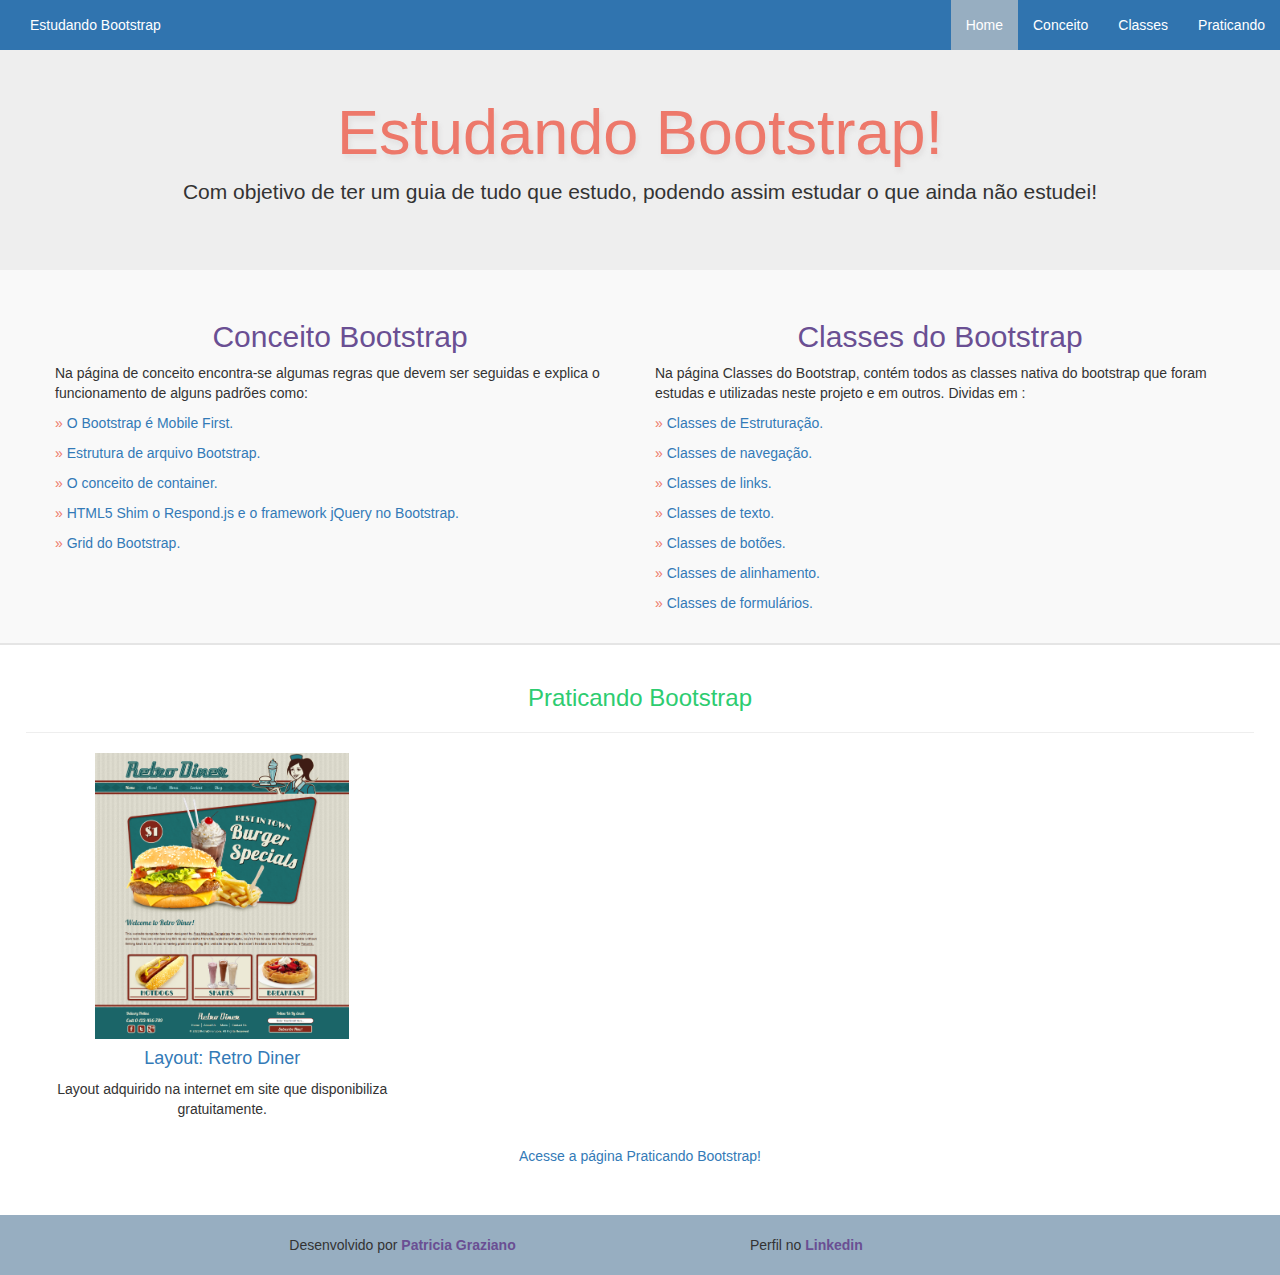
<file: index.html>
<!doctype html>
<html>
<head>
	<meta http-equiv="content-type" content="text/html; charset=utf-8" />
	<title>Estudando Bootstrap</title>
	<meta name="viewport" content="width=device-width, initial-scale=1.0">
	<!-- Bootstrap -->
	<link href="css/bootstrap.css" rel="stylesheet">
	<link href="css/style.css" rel="stylesheet">
	<!--[if lt IE 9]>
		<script src="https://oss.maxcdn.com/libs/html5shiv/3.7.0/html5shiv.js"></script>
		<script src="https://oss.maxcdn.com/libs/respond.js/1.4.2/respond.min.js"></script>
    <![endif]-->
	
</head>
<body>
	<nav class="navbar-fixed-top bg-azul">
        <div class="container-fluid">
            <div class="navbar-header">
                <button type="button" class="navbar-toggle collapsed" data-toggle="collapse" data-target="#nav-1" aria-expanded="false">
                    <span class="sr-only">Toggle navigation</span>
                    <span class="icon-bar"></span>
                    <span class="icon-bar"></span>
                    <span class="icon-bar"></span>
                </button>
                <p class="navbar-text">Estudando Bootstrap</p>
            </div>
            <div class="collapse navbar-collapse" id="nav-1">
                <ul class="nav navbar-nav navbar-right">
                    <li class="active"><a href="index.html">Home</a></li>
					<li><a href="conceito.html">Conceito</a></li>
					<li><a href="classe.html" alt="">Classes</a></li>
					<li><a href="praticando.html">Praticando</a></li>
                </ul>
            </div>
        </div>
    </nav>
    <header class="jumbotron">			   	   
		<h1 class="red">Estudando Bootstrap!</h1>		
		<p class="text-center">Com objetivo de ter um guia de tudo que estudo, podendo assim estudar o que ainda não estudei!</p>		
	</header>
	<div role="main">
		<section class="container-fluid">	   
	   		<div class="row">
		  		<section class="col-md-6">
		  			<h2 class="text-center">Conceito Bootstrap</h2>
		  			<p>Na página de conceito encontra-se algumas regras  que devem ser seguidas e explica o funcionamento de alguns padrões como:</p>
		  				
		  			<p><span class="red">&raquo;</span><a href="conceito.html" alt=""> O Bootstrap é Mobile First.</a></p>
		  			<p><span class="red">&raquo;</span><a href="conceito.html" alt=""> Estrutura de arquivo Bootstrap.</a></p>
		  			<p><span class="red">&raquo;</span><a href="conceito.html" alt=""> O conceito de container.</a></p>
		  			<p><span class="red">&raquo;</span><a href="conceito.html" alt=""> HTML5 Shim o Respond.js e o framework jQuery no Bootstrap.</a></p>
		  			<p><span class="red">&raquo;</span><a href="conceito.html" alt=""> Grid do Bootstrap.</a></p>
		  			
		  		</section>
		  		<section class="col-md-6">
		  			<h2 class="text-center">Classes do Bootstrap</h2>
		  			<p>Na página Classes do Bootstrap, contém todos as classes nativa do bootstrap que foram estudas e utilizadas neste projeto e em outros. Dividas em :</p>
		  			<p><span class="red">&raquo;</span><a href="classe.html" alt=""> Classes de Estruturação.</a></p>
		  			<p><span class="red">&raquo;</span><a href="classe.html" alt=""> Classes de navegação.</a></p>
		  			<p><span class="red">&raquo;</span><a href="classe.html" alt=""> Classes de links.</a></p>
		  			<p><span class="red">&raquo;</span><a href="classe.html" alt=""> Classes de texto.</a></p>
		  			<p><span class="red">&raquo;</span><a href="classe.html" alt=""> Classes de botões.</a></p>
		  			<p><span class="red">&raquo;</span><a href="classe.html" alt=""> Classes de alinhamento.</a></p>
		  			<p><span class="red">&raquo;</span><a href="classe.html" alt=""> Classes de formulários.</a></p>
		  		</section>
			</div>
		</section>
		<section class="bg-white">
			<div class="row">
				<h3 class="text-center">Praticando Bootstrap</h3>
				<hr>
				<article class="col-md-4 text-center">						
                    <a href="praticando.html" alt="Layout: Retro Diner"><img alt="Layout: Retro Diner" src="layout-exemplos/img/retro-diner.png" class="img-70"></a>
                    <h4><a href="praticando.html#retro" alt="Layout: Retro Diner">Layout: Retro Diner </a></h4>
                    Layout adquirido na internet em site que disponibiliza gratuitamente.                 
                </article>
			</div>
			<div class="row text-center">
				<h5><a href="praticando.html" alt="">Acesse a página Praticando Bootstrap!</a></h5>
			</div>
	   </section>
    </div>	
<footer>
	<div class="container">
		<div class="col-md-7 text-center">
			Desenvolvido por <a href="http://patigc.github.io/patriciaGraziano/index.html" target="_blank" alt="">Patricia Graziano</a>
		</div>
		<div class="col-md-5 ">
	   		Perfil no <a href="https://br.linkedin.com/in/patricia-graziano-costa-b535a426"target="_blank" alt="">Linkedin</a> 
	   	</div>
	</div>
</footer>

	<!-- jQuery (necessario para os plugins Javascript Bootstrap) -->
	<script src="js/jquery-1.11.3.min.js"></script>
	<script src="js/bootstrap.min.js"></script>
</body>
</html>
</file>
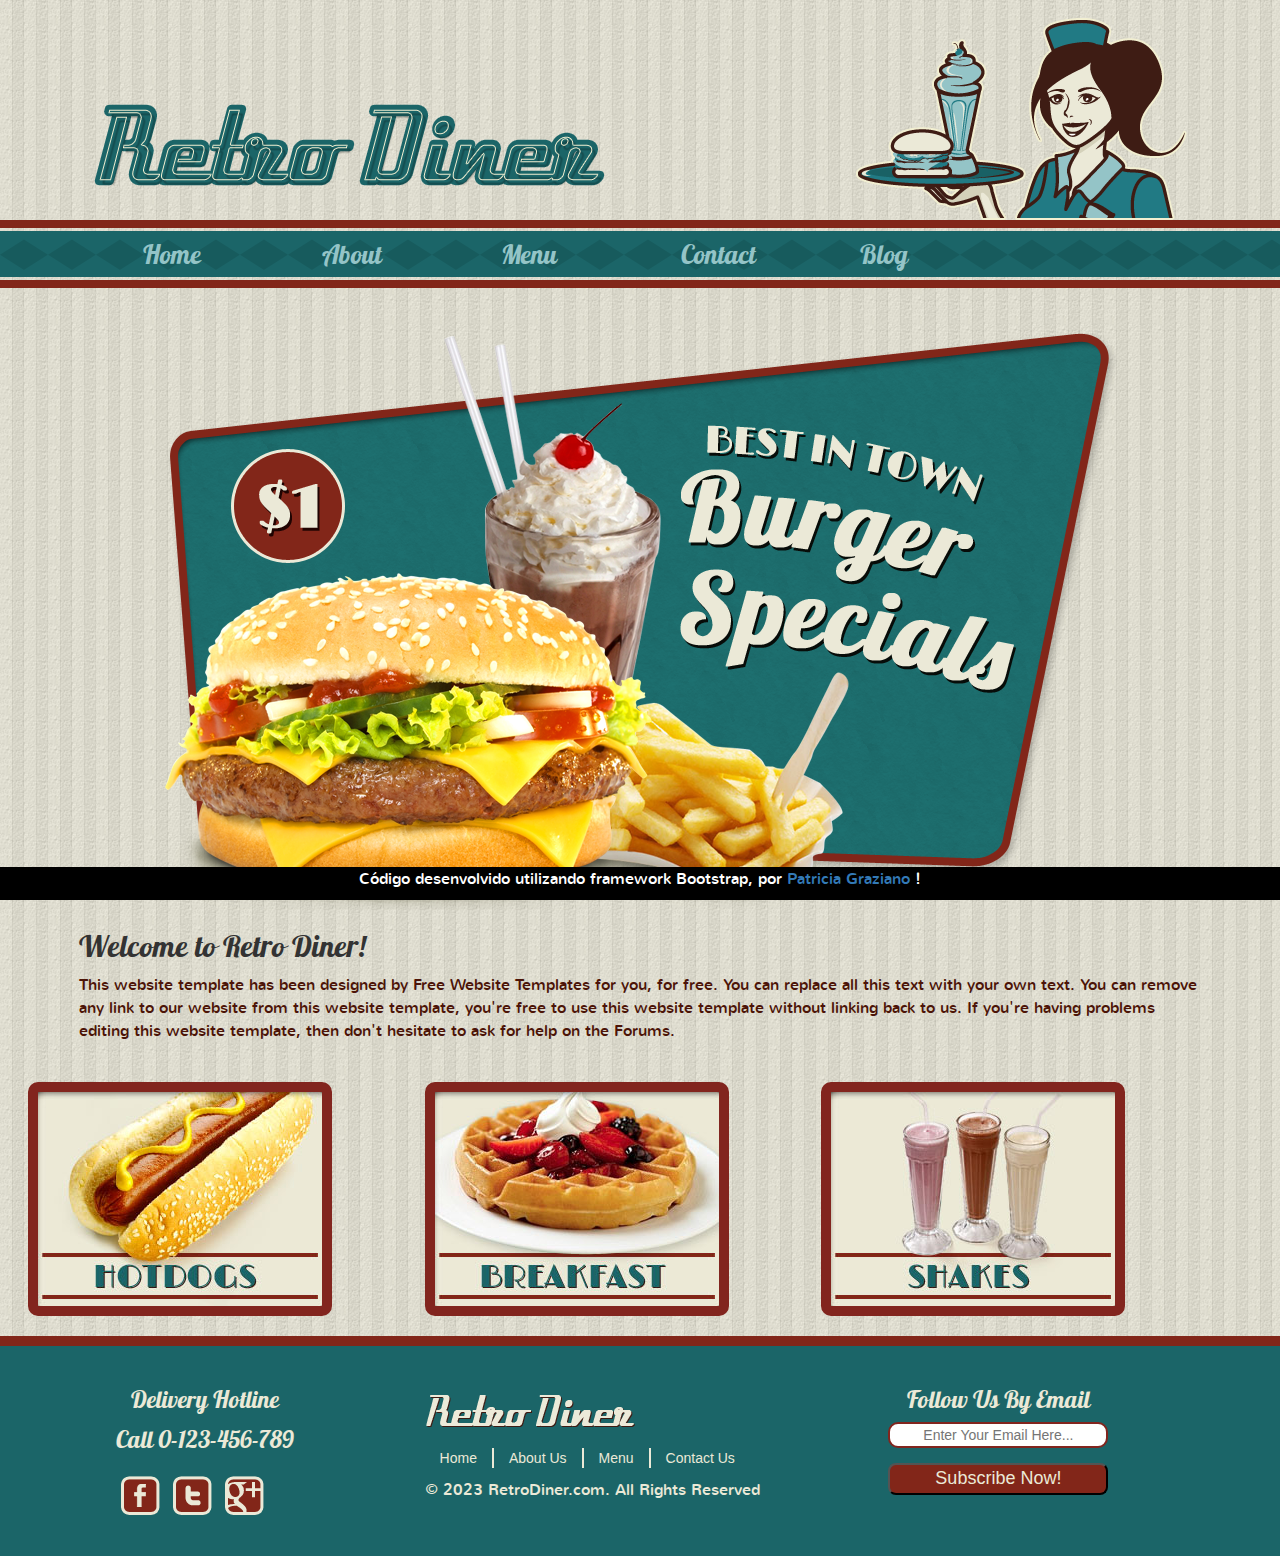
<file: layout-exemplos/retrodiner-bootstrap/index.html>
<!doctype html>
<html>
<head>
	<meta http-equiv="content-type" content="text/html; charset=utf-8" />
	<meta name="viewport" content="width=device-width, initial-scale=1.0">
	<title>Retro Diner</title>
	<!-- Bootstrap -->
	<link href="../../css/bootstrap.css" rel="stylesheet">
	<link href="css/style.css" rel="stylesheet">
	<!--[if lt IE 9]>
		<script src="https://oss.maxcdn.com/libs/html5shiv/3.7.0/html5shiv.js"></script>
		<script src="https://oss.maxcdn.com/libs/respond.js/1.4.2/respond.min.js"></script>
    <![endif]-->
</head>
<body>

	<nav>       
        <div class="navbar-header">
		    <div class="navbar-brand">
		    	<div class="col-md-12">
		    		<a href="index.html"><img src="img/logo.png" class="logo pull-left"></a>
					<img src="img/waitress.png"alt="" class="waitress pull-right"/>
		    	</div>    	
	           	<div class="col-md-12">		
				<button type="button" class="navbar-toggle collapsed" data-toggle="collapse" data-target="#nav-1" aria-expanded="false">
                    <span class="sr-only">Toggle navigation</span>
                    <span class="icon-bar"></span>
                    <span class="icon-bar"></span>
                    <span class="icon-bar"></span>
                </button>
                </div>			
			</div>
        </div>
        <div class="collapse navbar-collapse" id="nav-1">
        	<div class="row">
            	<div class="bg-nav">
	                <ul class="nav navbar-nav">
	                    <li><a href="#" alt="">Home</a></li>
						<li><a href="#" alt="">About</a></li>
						<li><a href="#" alt="">Menu</a></li>
						<li><a href="#" alt="">Contact</a></li>
						<li><a href="#" alt="">Blog</a></li>
	                </ul>
	            </div>
            </div>
        </div>
      
    </nav>
	
	<section class="container-fluid">
		<div class="row">
			<article class="col-md-12">
				<img src="img/burger-specials.png" alt="" title="" class="img-responsive center-block"/>
			</article>		
			<article class="col-md-12">
				<h2>Welcome to Retro Diner!</h2>
				<p>
					This website template has been designed by Free Website Templates for you, for free. You can replace all this text with your own text. You can remove any link to our website from this website template, you're free to use this website template without linking back to us. If you're having problems editing this website template, then don't hesitate to ask for help on the Forums.
				</p>
			</article>
		</div>
		<div class="row  margin-top-30">
			<article class="col-md-4 center-block">
				<img src="img/hotdogs.jpg" alt="" class="border-radius img-responsive">
			</article>
			<article class="col-md-4">
				<img src="img/breakfast.jpg" alt="" class="border-radius img-responsive">
			</article>
			<article class="col-md-4">
				<img src="img/shakes.jpg" alt="" class="border-radius img-responsive">
			</article>
		</div>
	</section>
	<footer class="container-fluid">
		<div  class="row">
			<section  class="col-md-4 text-center">
				<h3>Delivery Hotline</h3>
				<address>Call 0-123-456-789</address>
				<ul class="list-none text-center">
					<li class="facebook"><a href="#" >Facebook</a></li>
					<li class="twitter"><a href="#">Twitter</a></li>
					<li class="googleplus"><a href="#">googleplus</a></li>
				</ul>
			</section>
			<section  class="col-md-4 center-block">
				<a href="index.html"><img class="logo img-responsive" src="img/logo-footer.png" alt=""/></a>
				<ul class="nav navbar-nav">
					<li><a href="index.html">Home</a></li>
					<li><a href="#">About Us</a></li>
					<li><a href="#">Menu</a></li>
					<li><a href="#">Contact Us</a></li>
				</ul>
				<p class="clear">© 2023 RetroDiner.com. All Rights Reserved</p>
			</section>
			<section  class="col-md-4 text-center">
				<h3>Follow Us By Email</h3>
				<form action="index.html">
					<input type="text" name="subscribe" placeholder="Enter Your Email Here..." class="border-radius"/><br/>
					<input type="submit" value="Subscribe Now!" class="btn-submit"/>
				</form>
			</section>
		</div>
	</footer>
	<div class="navbar-fixed-bottom text-center">
		<p>Código desenvolvido utilizando framework Bootstrap, por  <a href="http://patigc.github.io/patriciaGraziano/index.html" target="_blank" alt="">Patricia Graziano</a> !</p>
	</div>

	<!-- jQuery (necessario para os plugins Javascript Bootstrap) -->
	<script src="../../js/jquery-1.11.3.min.js"></script>
	<script src="../../js/bootstrap.min.js"></script>
</body>
</html>
</file>
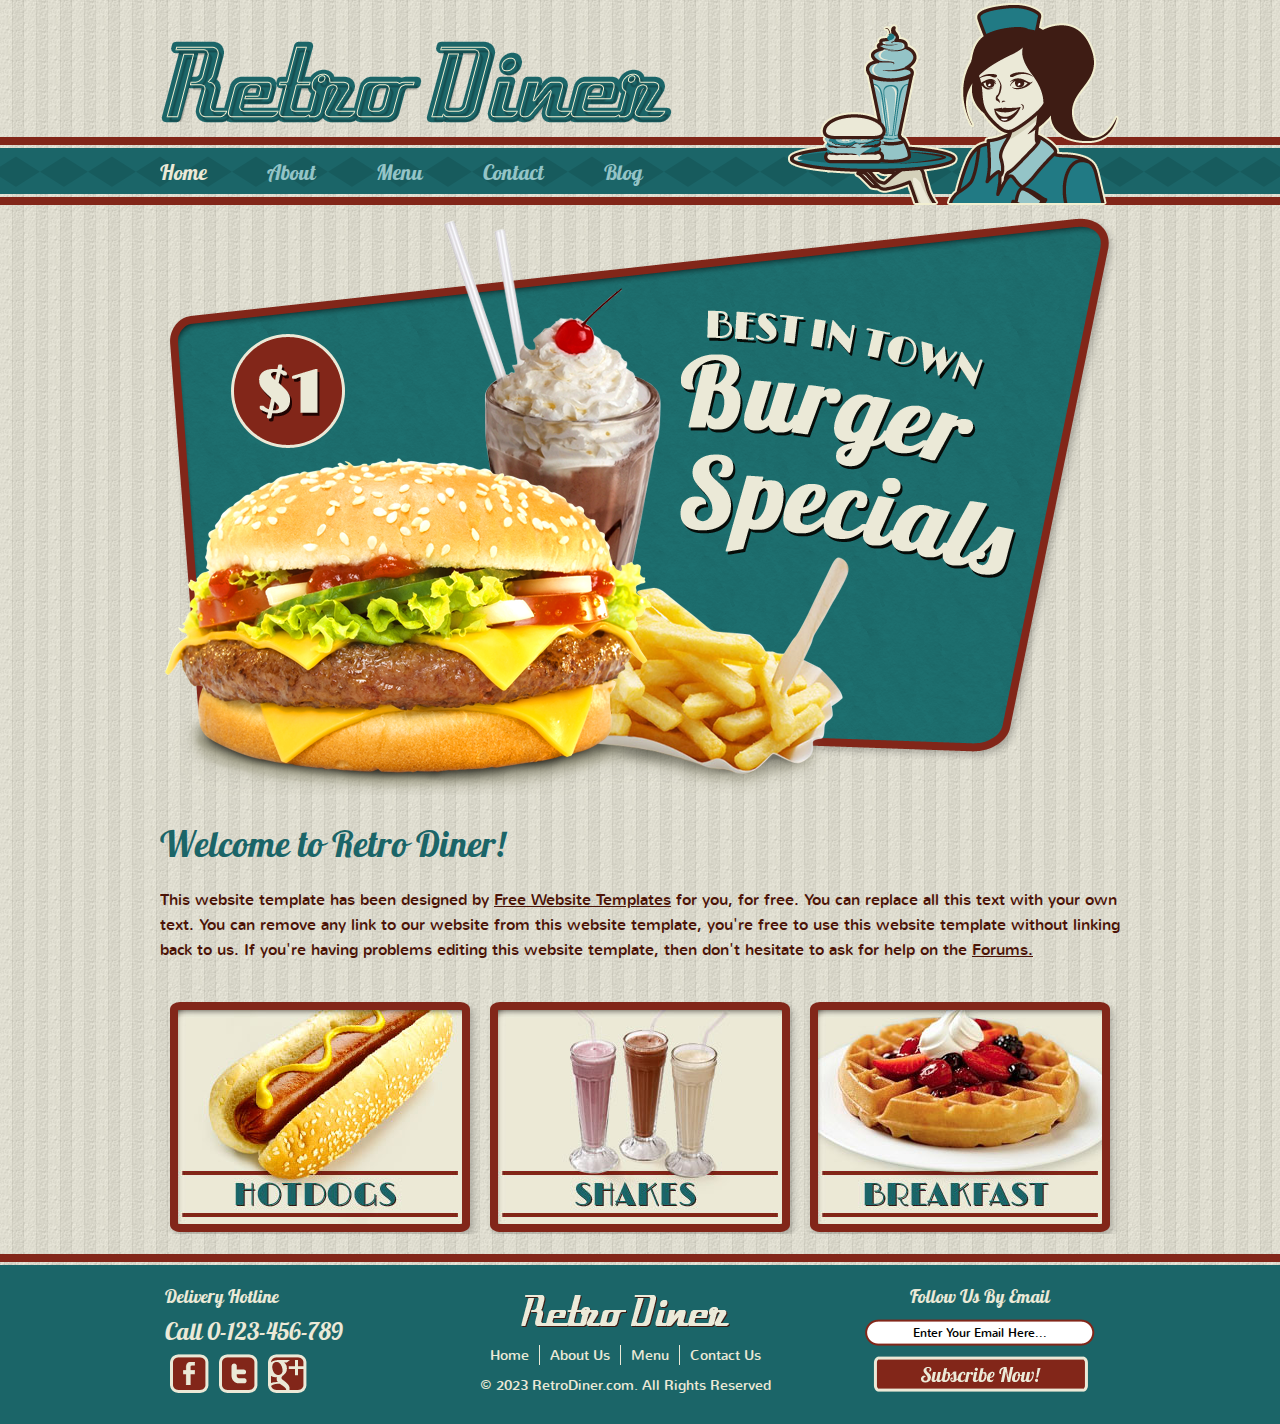
<file: layout-exemplos/retrodiner-template/index.html>
<!DOCTYPE html>
<!-- Website template by freewebsitetemplates.com -->
<head>
	<title>Retro Diner</title>
	<meta charset="utf-8">
	<link href="css/style.css" rel="stylesheet" type="text/css">
</head>
<body>
	<div id="header">
		<div>
			<a href="index.html"><img class="logo" src="images/logo.png" width="513" height="84" alt="" title=""></a>
			<a href="index.html"><img  src="images/waitress.png" width="332" height="205" alt="" title=""></a>
			<ul class="navigation">
				<li>
					<a class="active" href="index.html">Home</a>
				</li>
				<li>
					<a href="about.html">About</a>
				</li>
				<li>
					<a href="burger.html">Menu</a>
				</li>
				<li>
					<a href="contact.html">Contact</a>
				</li>
				<li>
					<a href="blog.html">Blog</a>
				</li>
			</ul>
		</div>
	</div>
	<div id="body">
		<div class="featured"> <a href="burger.html"><img src="images/burger-specials.png" width="960" height="590" alt=""></a>
			<h2>Welcome to Retro Diner!</h2>
			<p>
				This website template has been designed by <a href="http://www.freewebsitetemplates.com"> Free Website Templates</a> for you, for free. You can replace all this text with your own text. You can remove any link to our website from this website template, you're free to use this website template without linking back to us. If you're having problems editing this website template, then don't hesitate to ask for help on the <a href="http://www.freewebsitetemplates.com/forums"> Forums.</a>
			</p>
			<ul>
				<li>
					<a href="hotdog.html"><img src="images/hotdogs.jpg" width="284" height="214" alt=""></a>
				</li>
				<li>
					<a href="shake.html"><img src="images/shakes.jpg" alt="" width="284" height="214"></a>
				</li>
				<li>
					<a href="breakfast.html"><img src="images/breakfast.jpg" alt="" width="284" height="214"></a>
				</li>
			</ul>
		</div>
	</div>
	<div id="footer">
		<div>
			<ul>
				<li class="first">
					<h2>Delivery Hotline</h2>
					<h3>Call 0-123-456-789</h3>
					<ul>
						<li>
							<a href="http://www.freewebsitetemplates.com/go/facebook" class="facebook"></a>
						</li>
						<li>
							<a href="http://www.freewebsitetemplates.com/go/twitter" class="twitter"></a>
						</li>
						<li>
							<a href="http://www.freewebsitetemplates.com/go/googleplus" class="googleplus"></a>
						</li>
					</ul>
				</li>
				<li>
					<a href="index.html"><img class="logo" src="images/logo-footer.png" alt=""></a>
					<ul class="navigation">
						<li>
							<a href="index.html">Home</a>
						</li>
						<li>
							<a href="about.html">About Us</a>
						</li>
						<li>
							<a href="menu.html">Menu</a>
						</li>
						<li>
							<a href="contact.html">Contact Us</a>
						</li>
					</ul>
					<span>&copy; 2023 RetroDiner.com. All Rights Reserved</span>
				</li>
				<li class="last">
					<h2>Follow Us By Email</h2>
					<form action="index.html">
						<input type="text" name="subscribe" value="Enter Your Email Here...">
						<input type="submit" value="">
					</form>
				</li>
			</ul>
		</div>
	</div>
</body>
</html>
</file>
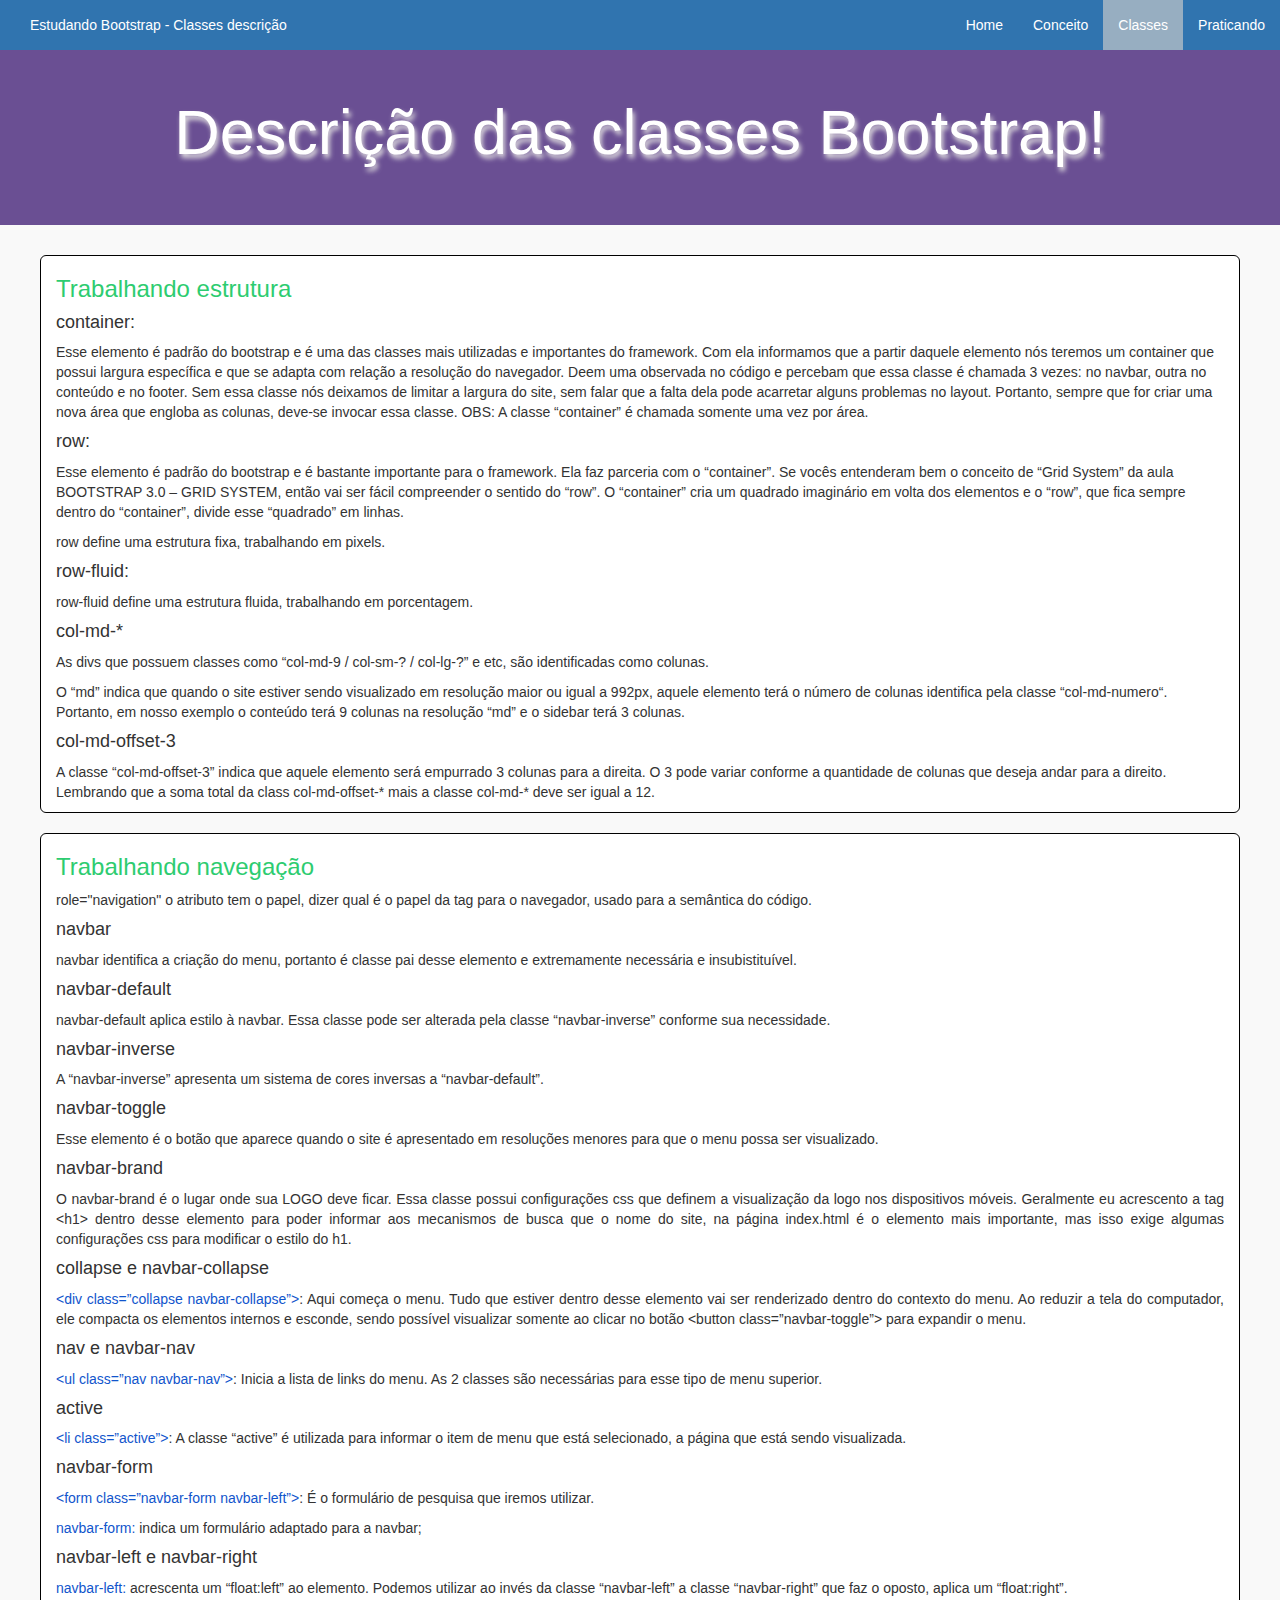
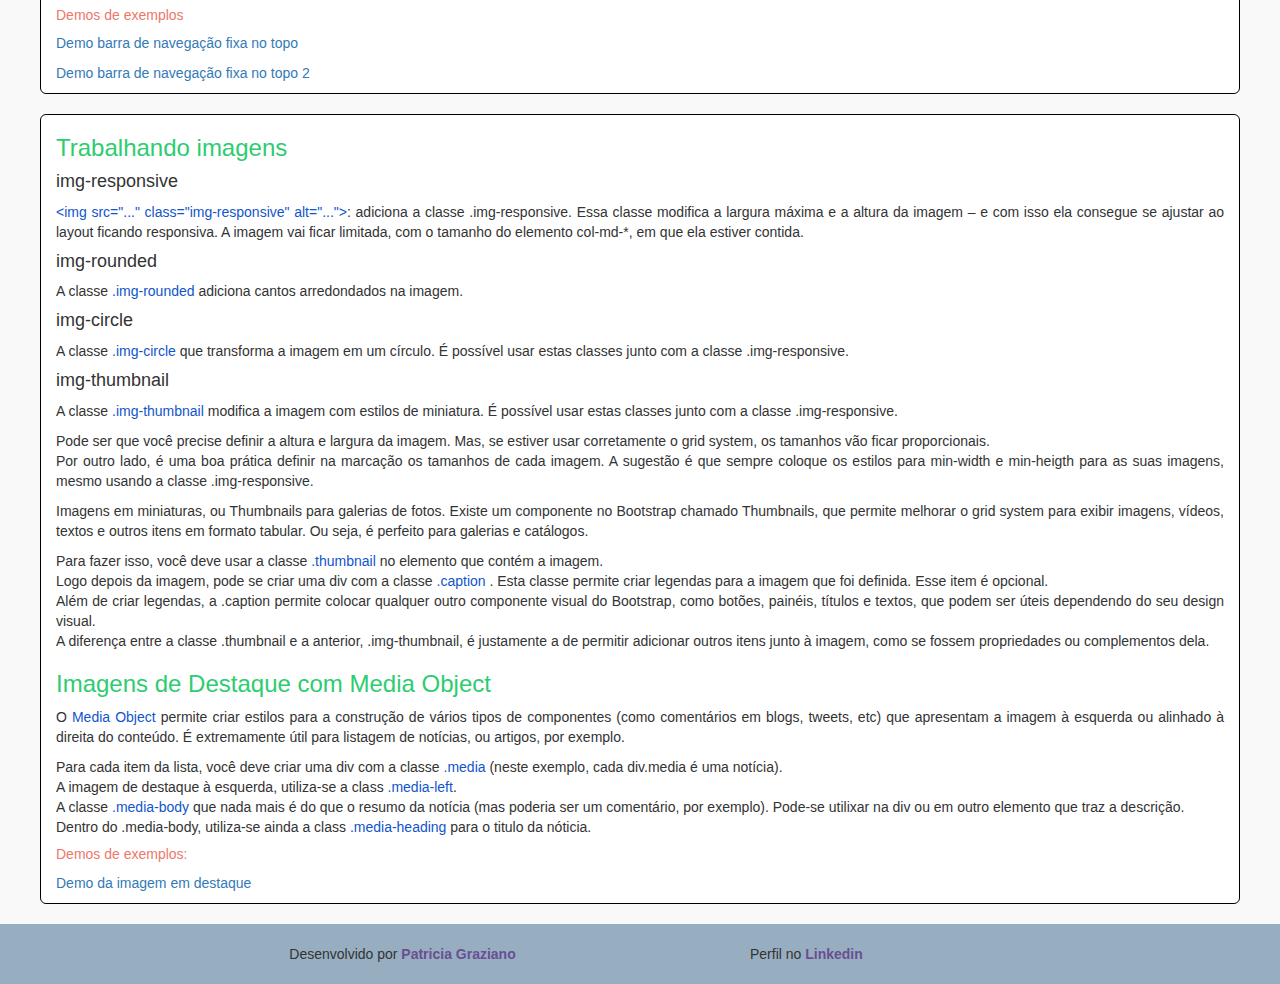
<file: classe-descricao.html>
<!doctype html>
<html>
<head>
	<meta http-equiv="content-type" content="text/html; charset=utf-8" />
	<title>Descrição De Classes - Bootstrap</title>
	<meta name="viewport" content="width=device-width, initial-scale=1.0">
	<!-- Bootstrap -->
	<link href="css/bootstrap.min.css" rel="stylesheet">
	<link href="css/style.css" rel="stylesheet">
	<!--[if lt IE 9]>
		<script src="https://oss.maxcdn.com/libs/html5shiv/3.7.0/html5shiv.js"></script>
		<script src="https://oss.maxcdn.com/libs/respond.js/1.4.2/respond.min.js"></script>
    <![endif]-->
	
</head>
<body>
	<nav class=" navbar-fixed-top bg-azul">
        <div class="container-fluid">
            <div class="navbar-header">
                <button type="button" class="navbar-toggle collapsed" data-toggle="collapse" data-target="#nav-1" aria-expanded="false">
                    <span class="sr-only">Toggle navigation</span>
                    <span class="icon-bar"></span>
                    <span class="icon-bar"></span>
                    <span class="icon-bar"></span>
                </button>
                <p class="navbar-text">Estudando Bootstrap - Classes descrição</p>
            </div>
            <div class="collapse navbar-collapse" id="nav-1">
                <ul class="nav navbar-nav navbar-right">
                    <li><a href="index.html">Home</a></li>
					<li><a href="conceito.html">Conceito</a></li>
					<li class="active"><a href="classe.html" alt="">Classes</a></li>
					<li><a href="praticando.html">Praticando</a></li>
                </ul>
            </div>
        </div>
    </nav>
    <header class="jumbotron" style="background:#6a4f93;">
		<h1>Descrição das classes  Bootstrap!</h1>
   </header>
	<div class="container-fluid">		
	   <div role="main">
		<section class="row">
			<article class="col-md-12">	   				   
				<h3 id="estrutura">Trabalhando estrutura</h3>
				<h4>container:</h4>
				<p>
					Esse elemento é padrão do bootstrap e é uma das classes mais utilizadas e importantes do framework. Com ela informamos que a partir daquele elemento nós teremos um container que possui largura específica e que se adapta com relação a resolução do navegador.
					Deem uma observada no código e percebam que essa classe é chamada 3 vezes: no navbar, outra no conteúdo e no footer.
					Sem essa classe nós deixamos de limitar a largura do site, sem falar que a falta dela pode acarretar alguns problemas no layout.
					Portanto, sempre que for criar uma nova área que engloba as colunas, deve-se invocar essa classe.
					OBS: A classe “container” é chamada somente uma vez por área.				
				</p>
				<h4>row:</h4>
				<p>
					Esse elemento é padrão do bootstrap e é bastante importante para o framework. Ela faz parceria com o “container”.
					Se vocês entenderam bem o conceito de “Grid System” da aula BOOTSTRAP 3.0 – GRID SYSTEM, então vai ser fácil compreender o sentido do “row”.
					O “container” cria um quadrado imaginário em volta dos elementos e o “row”, que fica sempre dentro do “container”, divide esse “quadrado” em linhas.
				</p>
				<p> row define uma estrutura fixa, trabalhando em pixels.</p>
				<h4>row-fluid:</h4>
				<p>row-fluid define uma estrutura fluida, trabalhando em porcentagem.</p>

				<h4>col-md-*</h4>
				<p> As divs que possuem classes como “col-md-9 / col-sm-? / col-lg-?” e etc, são identificadas como colunas. </p>
				<p></p>O “md” indica que quando o site estiver sendo visualizado em resolução maior ou igual a 992px, aquele elemento terá o número de colunas identifica pela classe “col-md-numero“.
				<p>Portanto, em nosso exemplo o conteúdo terá 9 colunas na resolução “md” e o sidebar terá 3 colunas.</p>
				
				<h4>col-md-offset-3</h4>
				<p>A classe “col-md-offset-3” indica que aquele elemento será empurrado 3 colunas para a direita. O 3 pode variar conforme a quantidade de colunas que deseja andar para a direito. Lembrando que a soma total da class col-md-offset-* mais a  classe col-md-* deve ser igual a 12.</p>
			</article>
		</section>
		<section class="row" >
			<article class="col-md-12 text-justify">
				<h3 id="navegacao">Trabalhando navegação</h3>
				
				<p> role="navigation" o atributo tem o papel, dizer qual é o papel da tag para o navegador, usado para a semântica do código.</p> 
				

				<h4>navbar</h4>
				<p>navbar identifica a criação do menu, portanto é classe pai desse elemento e extremamente necessária e insubistituível.</p>

				<h4>navbar-default</h4>				
				<p>navbar-default aplica estilo à navbar. Essa classe pode ser alterada pela classe “navbar-inverse” conforme sua necessidade. 

				<h4>navbar-inverse</h4>
				<p>A “navbar-inverse” apresenta um sistema de cores inversas a “navbar-default”.</p>

				<h4>navbar-toggle</h4>
				<p> Esse elemento é o botão que aparece quando o site é apresentado em resoluções menores para que o menu possa ser visualizado.</p>

				<h4>navbar-brand</h4>
				<p>O navbar-brand é o lugar onde sua LOGO deve ficar. Essa classe possui configurações css que definem a visualização da logo nos dispositivos móveis. Geralmente eu acrescento a tag &lt;h1&gt; dentro desse elemento para poder informar aos mecanismos de busca que o nome do site, na página index.html é o elemento mais importante, mas isso exige algumas configurações css para modificar o estilo do h1.</p>

				<h4>collapse e navbar-collapse</h4>
				<p><span class="azul">&lt;div class=”collapse navbar-collapse”&gt;</span>: Aqui começa o menu. Tudo que estiver dentro desse elemento vai ser renderizado dentro do contexto do menu. Ao reduzir a tela do computador, ele compacta os elementos internos e esconde, sendo possível visualizar somente ao clicar no botão &lt;button class=”navbar-toggle”&gt; para expandir o menu.</p>

				<h4>nav e navbar-nav</h4>
				<p><span class="azul">&lt;ul class=”nav navbar-nav”&gt;</span>: Inicia a lista de links do menu. As 2 classes são necessárias para esse tipo de menu superior.</p>

				<h4>active</h4>
				<p><span class="azul">&lt;li class=”active”&gt;</span>: A classe “active” é utilizada para informar o item de menu que está selecionado, a página que está sendo visualizada.</p>

				<h4>navbar-form</h4>
				<p><span class="azul">&lt;form class=”navbar-form navbar-left”&gt;</span>: É o formulário de pesquisa que iremos utilizar.</p>
				<p><span class="azul">navbar-form:</span> indica um formulário adaptado para a navbar;</p>

				<h4>navbar-left e navbar-right</h4>
				<p><span class="azul">navbar-left:</span> acrescenta um “float:left” ao elemento. Podemos utilizar ao invés da classe “navbar-left” a classe “navbar-right” que faz o oposto, aplica um “float:right”.</p>

				<h5 class="red">Demos de exemplos</h5>
				<p><a href="demo/barra-navegacao-fixa.html" alt="" title="" target="_blank">Demo barra de navegação fixa no topo</a></p>
				<p><a href="demo/barra-navegacao-fixa2.html" alt="" title="" target="_blank">Demo barra de navegação fixa no topo 2</a></p>
			</article>
		</section>
		<section class="row" id="imagem">
			<article class="col-md-12 text-justify">
				<h3 > Trabalhando imagens</h3>

				<h4>img-responsive</h4>
				<p>
					<span class="azul">&lt;img src="..." class="img-responsive" alt="..."&gt;</span>:
					adiciona a classe .img-responsive. Essa classe modifica a largura máxima e a altura da imagem – e com isso ela consegue se ajustar ao layout ficando responsiva. A imagem vai ficar limitada, com o tamanho do elemento col-md-*, em que ela estiver contida. 
				</p>

				<h4>img-rounded</h4>
				<p>A classe <span class="azul">.img-rounded </span> adiciona cantos arredondados na imagem.</p>

				<h4>img-circle</h4>
				<p>A classe <span class="azul"> .img-circle</span> que transforma a imagem em um círculo. É possível usar estas classes junto com a classe .img-responsive.</p>

				<h4>img-thumbnail</h4>
				<p>A classe <span class="azul">.img-thumbnail </span> modifica a imagem com estilos de miniatura. É possível usar estas classes junto com a classe .img-responsive.</p>

				<p>
					Pode ser que você precise definir a altura e largura da imagem. Mas, se estiver usar corretamente  o grid system, os tamanhos vão ficar proporcionais.<br/>
					Por outro lado, é uma boa prática definir na marcação os tamanhos de cada imagem. A sugestão é que sempre coloque os estilos para min-width e min-heigth para as suas imagens, mesmo usando a classe .img-responsive.
				</p>

				<p>Imagens em miniaturas, ou Thumbnails para galerias de fotos. Existe um componente no Bootstrap chamado Thumbnails, que permite melhorar o grid system para exibir imagens, vídeos, textos e outros itens em formato tabular. Ou seja, é perfeito para galerias e catálogos.
				</p>

				<p> 
					Para fazer isso, você deve usar a classe <span class="azul">.thumbnail</span> no elemento que contém a imagem.<br/>
					Logo depois da imagem, pode se criar uma div com a classe <span class="azul">.caption</span> . Esta classe permite criar legendas para a imagem que foi definida. Esse item é opcional.<br/>

					Além de criar legendas, a .caption permite colocar qualquer outro componente visual do Bootstrap, como botões, painéis, títulos e textos, que podem ser úteis dependendo do seu design visual.<br/>

					A diferença entre a classe .thumbnail e a anterior, .img-thumbnail, é justamente a de permitir adicionar outros itens junto à imagem, como se fossem propriedades ou complementos dela.
				</p>

				<h3>Imagens de Destaque com Media Object</h3>
				<p>
					O <span class="azul">Media Object</span> permite criar estilos para a construção de vários tipos de componentes (como comentários em blogs, tweets, etc) que apresentam a imagem à esquerda ou alinhado à direita do conteúdo. É extremamente útil para listagem de notícias, ou artigos, por exemplo.
				</p>
				<p>
					Para cada item da lista, você deve criar uma div com a classe <span class="azul">.media </span>(neste exemplo, cada div.media é uma notícia).<br>
					A imagem de destaque à esquerda, utiliza-se a class <span class="azul">.media-left</span>.<br>

					A classe <span class="azul">.media-body</span> que nada mais é do que o resumo da notícia (mas poderia ser um comentário, por exemplo). Pode-se utilixar na div ou em outro elemento que traz a descrição.<br>

					Dentro do .media-body, utiliza-se ainda a class <span class="azul">.media-heading</span> para o titulo da nóticia.
				</p>
				<h5 class="red">Demos de exemplos:</h5>
				<p> <a href="demo/img-destaque.html" alt="" title="" target="_blank">Demo da imagem em destaque</a></p>
				
			</article>			
	   	</section>
	   	</div>
    </div>	<!-- content-fluid -->
<footer>
	<div class="container">
		<div class="col-md-7 text-center">
			Desenvolvido por <a href="http://patigc.github.io/patriciaGraziano/index.html" target="_blank" alt="">Patricia Graziano</a>
		</div>
		<div class="col-md-5 ">
	   		Perfil no <a href="https://br.linkedin.com/in/patricia-graziano-costa-b535a426"target="_blank" alt="">Linkedin</a> 
	   	</div>
	</div>
</footer>

	<!-- jQuery (necessario para os plugins Javascript Bootstrap) -->
	<script src="js/jquery-1.11.3.min.js"></script>
	<script src="js/bootstrap.min.js"></script>
</body>
</html>
</file>
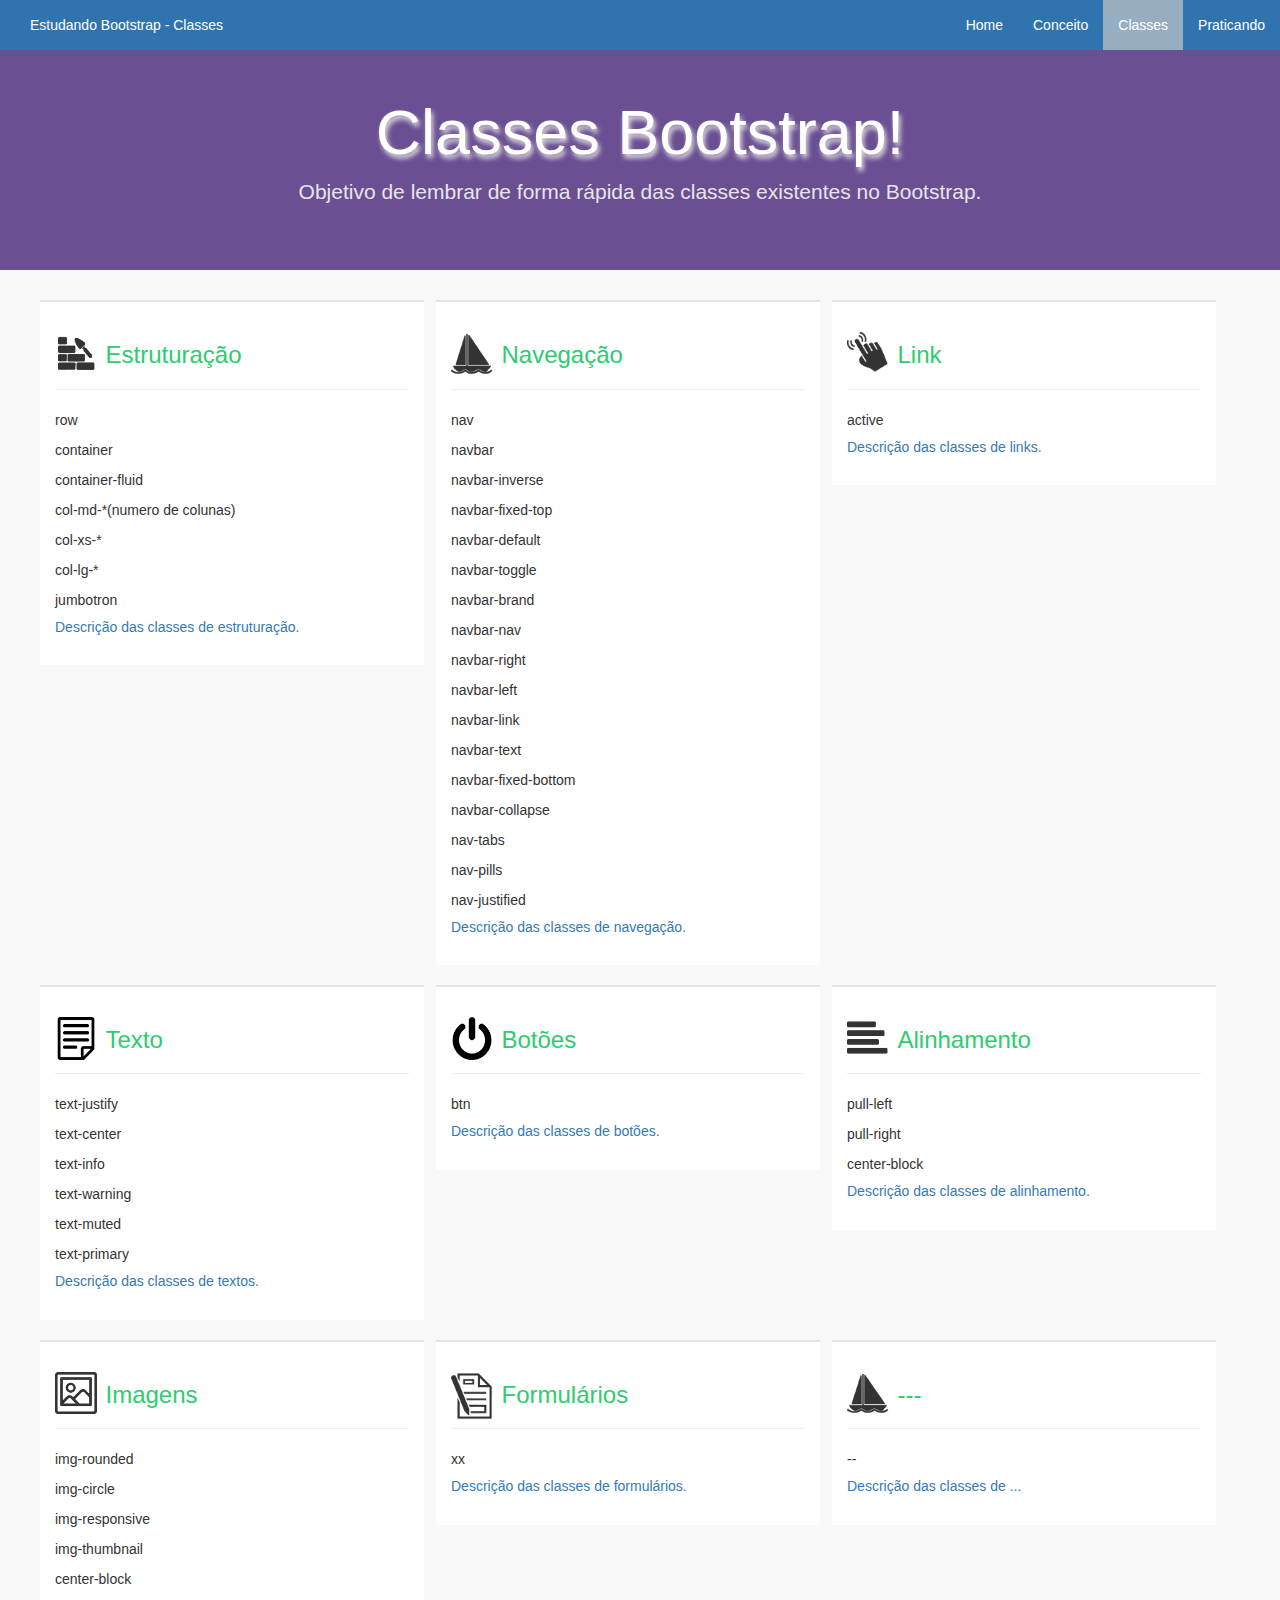
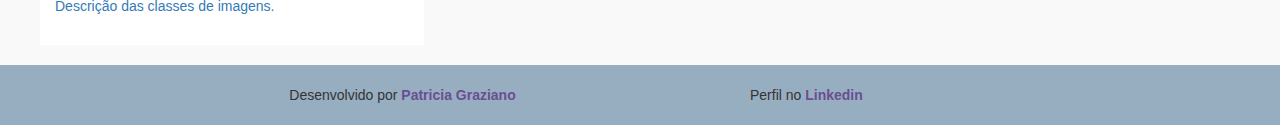
<file: classe.html>
<!doctype html>
<html>
<head>
	<meta http-equiv="content-type" content="text/html; charset=utf-8" />
	<title>Classes - Bootstrap</title>
	<meta name="viewport" content="width=device-width, initial-scale=1.0">
	<!-- Bootstrap -->
	<link href="css/bootstrap.min.css" rel="stylesheet">
	<link href="css/style.css" rel="stylesheet">
	<!--[if lt IE 9]>
		<script src="https://oss.maxcdn.com/libs/html5shiv/3.7.0/html5shiv.js"></script>
		<script src="https://oss.maxcdn.com/libs/respond.js/1.4.2/respond.min.js"></script>
    <![endif]-->
	
</head>
<body>
	<nav class=" navbar-fixed-top bg-azul">
        <div class="container-fluid">
            <div class="navbar-header">
                <button type="button" class="navbar-toggle collapsed" data-toggle="collapse" data-target="#nav-1" aria-expanded="false">
                    <span class="sr-only">Toggle navigation</span>
                    <span class="icon-bar"></span>
                    <span class="icon-bar"></span>
                    <span class="icon-bar"></span>
                </button>
                <p class="navbar-text">Estudando Bootstrap - Classes</p>
            </div>
            <div class="collapse navbar-collapse" id="nav-1">
                <ul class="nav navbar-nav navbar-right">
                    <li><a href="index.html">Home</a></li>
					<li><a href="conceito.html">Conceito</a></li>
					<li class="active"><a href="classe.html" alt="">Classes</a></li>
					<li><a href="praticando.html">Praticando</a></li>
                </ul>
            </div>
        </div>
    </nav>
    <header class="jumbotron" style="background:#6a4f93;">
		<h1>Classes  Bootstrap!</h1>
		<p class="text-center white">Objetivo de lembrar de forma rápida das classes existentes no Bootstrap.</p>
   </header>
	<section class="container-fluid">			   
	 <div role="main">
	 	
	   	<section class="row">		   
			<article class="col-md-4 bg-white">
				<img src="img/estrutura.png" alt="" class="img-responsive pull-left icon-peq">
				<h3 class="estrutura">Estruturação</h3>
				<hr>
				<p>row</p>
				<p>container</p>
				<p>container-fluid</p>
				<p>col-md-*(numero de colunas)</p>
				<p>col-xs-*</p>
				<p>col-lg-*</p>
				<p>jumbotron</p>
				<h5><a href="classe-descricao.html#estrutura"> Descrição das classes de estruturação.</a></h5>
				
			</article>
			<article class="col-md-4 bg-white">
				<img src="img/navegacao.png" alt="" class="img-responsive pull-left icon-peq">
				<h3>Navegação</h3>
				<hr>
				<p>nav</p>
				<p>navbar</p>
				<p>navbar-inverse</p>
				<p>navbar-fixed-top</p>
				<p>navbar-default</p>
				<p>navbar-toggle</p>
				<p>navbar-brand</p>
				<p>navbar-nav</p>
				<p>navbar-right</p>
				<p>navbar-left</p>
				<p>navbar-link</p>
				<p>navbar-text</p>
				<p>navbar-fixed-bottom</p>				
				<p>navbar-collapse</p>
				<p>nav-tabs</p>
				<p>nav-pills</p>
				<p> nav-justified</p>
				<h5><a href="classe-descricao.html#navegacao"> Descrição das classes de navegação.</a></h5>
			</article>
			<article class="col-md-4 bg-white">
				<img src="img/link.png" alt="" class="img-responsive pull-left icon-peq">
				<h3>Link</h3>
				<hr>
				<p>active</p>
				<h5><a href="#"> Descrição das classes de links.</a></h5>
			</article>			
		</section>
		
		<section class="row">
			<article class="col-md-4 bg-white">
				<img src="img/texto.png" alt="" class="img-responsive pull-left icon-peq">
				<h3>Texto</h3>
				<hr>
				<p>text-justify</p>
				<p>text-center</p>
				<p>text-info</p>
				<p>text-warning</p>
				<p>text-muted</p>
				<p>text-primary</p>
				<h5><a href="#"> Descrição das classes de textos.</a></h5>
			</article>
			<article class="col-md-4 bg-white">
				<img src="img/btn.png" alt="" class="img-responsive pull-left icon-peq">
				<h3>Botões</h3>
				<hr>
				<p>btn</p>
				<h5><a href="#"> Descrição das classes de botões.</a></h5>
			</article>
			<article class="col-md-4 bg-white">
				<img src="img/alinhamento.png" alt="" class="img-responsive pull-left icon-peq">
				<h3>Alinhamento</h3>
				<hr>
				<p>pull-left</p>
				<p>pull-right</p>
				<p>center-block</p>
				<h5><a href="#"> Descrição das classes de alinhamento.</a></h5>
			</article>
		</section>
		<section class="row">
			<article class="col-md-4 bg-white">
				<img src="img/imagem.png" alt="" class="img-responsive pull-left icon-peq">
				<h3>Imagens</h3>
				<hr>
				<p>img-rounded</p>
				<p>img-circle</p>
				<p>img-responsive</p>
				<p>img-thumbnail</p>
				<p>center-block</p>
				<h5><a href="classe-descricao.html#imagem"> Descrição das classes de imagens.</a></h5>
			</article>
			<article class="col-md-4 bg-white">
				<img src="img/form.png" alt="" class="img-responsive pull-left icon-peq">
				<h3>Formulários</h3>
				<hr>
				<p>xx</p>
				<h5><a href="#"> Descrição das classes de formulários.</a></h5>
			</article>
			<article class="col-md-4 bg-white">
				<img src="img/navegacao.png" alt="" class="img-responsive pull-left icon-peq">
				<h3>---</h3>
				<hr>
				<p>--</p>
				<h5><a href="#"> Descrição das classes de ...</a></h5>
			</article>
		</section>
	 </div>
    </section>	
<footer>
	<div class="container">
		<div class="col-md-7 text-center">
			Desenvolvido por <a href="http://patigc.github.io/patriciaGraziano/index.html" target="_blank" alt="">Patricia Graziano</a>
		</div>
		<div class="col-md-5 ">
	   		Perfil no <a href="https://br.linkedin.com/in/patricia-graziano-costa-b535a426"target="_blank" alt="">Linkedin</a> 
	   	</div>
	</div>
</footer>

	<!-- jQuery (necessario para os plugins Javascript Bootstrap) -->
	<script src="js/jquery-1.11.3.min.js"></script>
	<script src="js/bootstrap.min.js"></script>
</body>
</html>
</file>
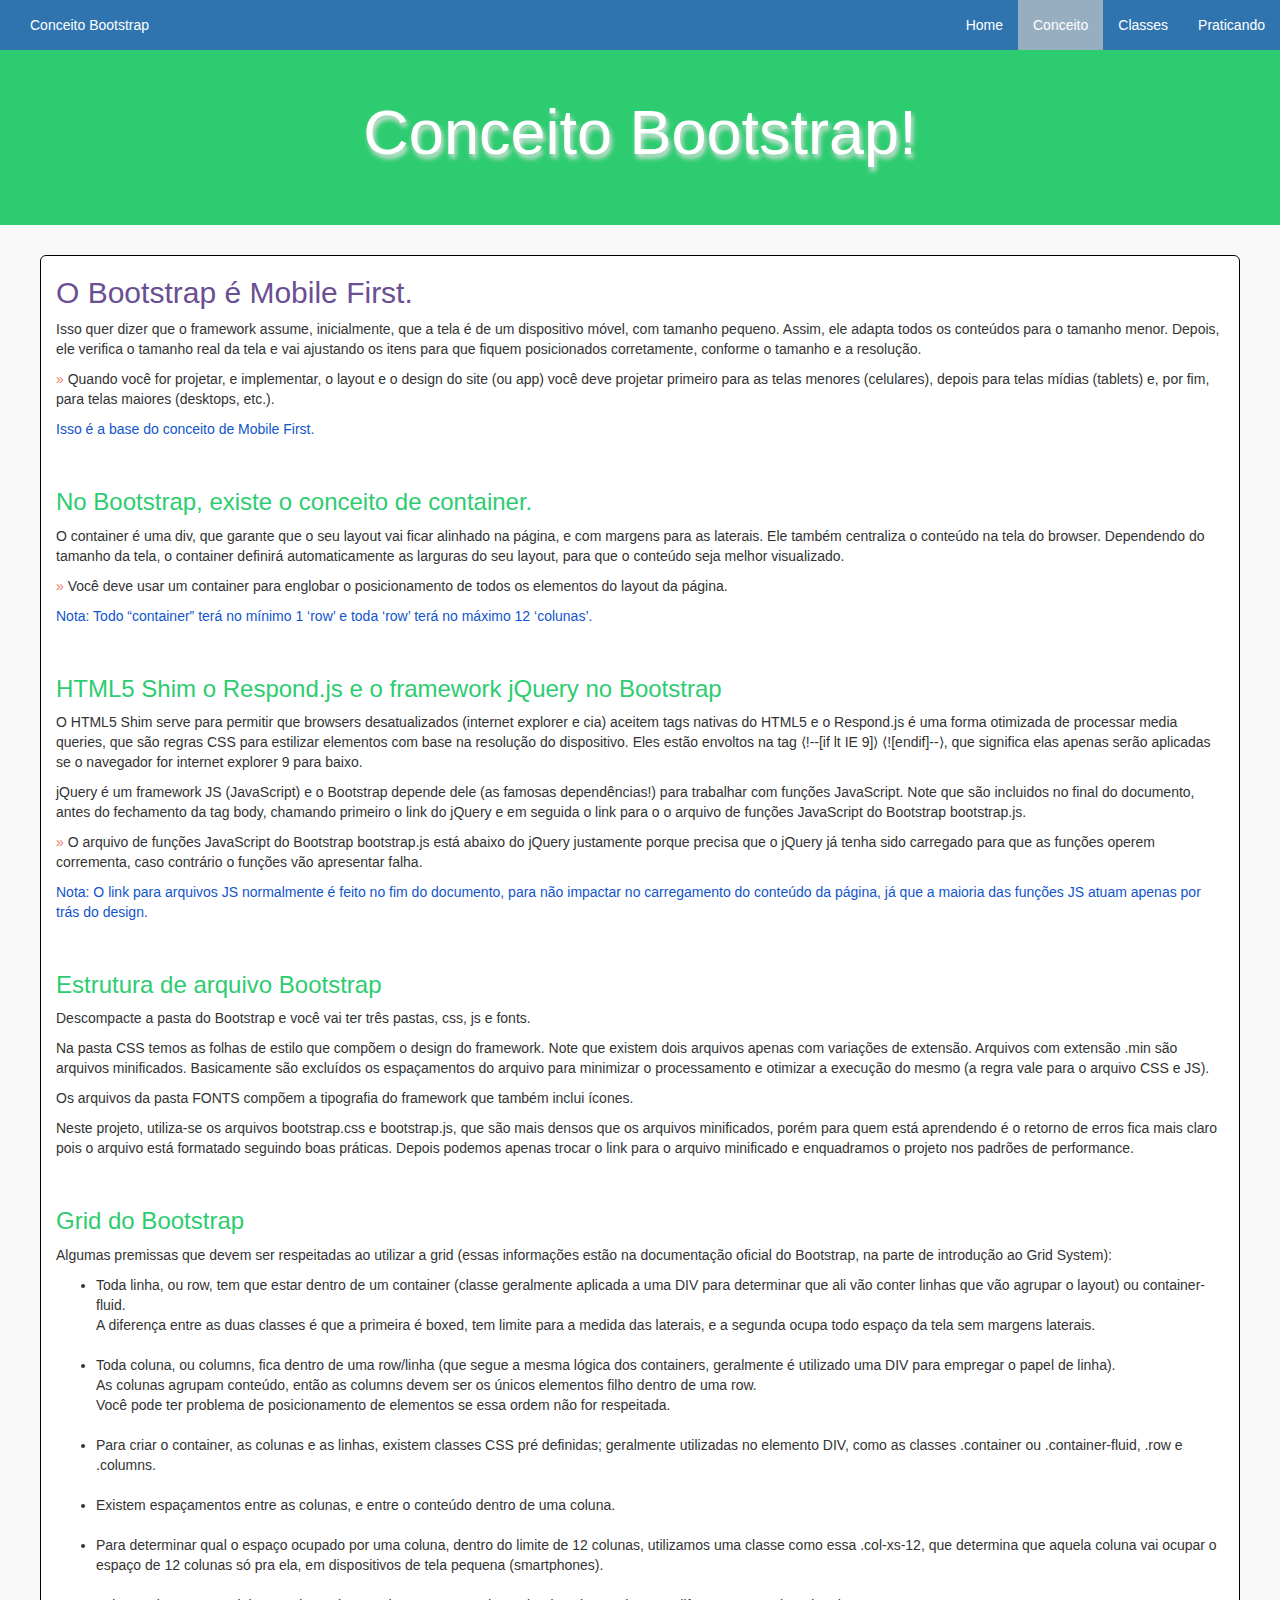
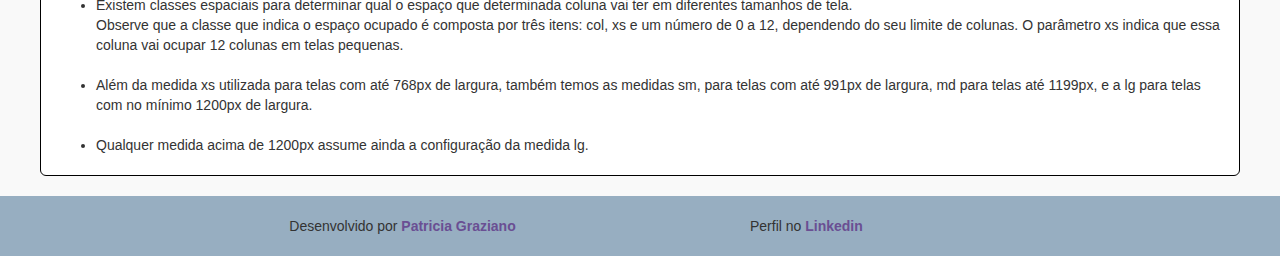
<file: conceito.html>
<!doctype html>
<html>
<head>
	<meta http-equiv="content-type" content="text/html; charset=utf-8" />
	<title>Conceito Bootstrap</title>
	<meta name="viewport" content="width=device-width, initial-scale=1.0">
	<!-- Bootstrap -->
	<link href="css/bootstrap.min.css" rel="stylesheet">
	<link href="css/style.css" rel="stylesheet">
	<!--[if lt IE 9]>
		<script src="https://oss.maxcdn.com/libs/html5shiv/3.7.0/html5shiv.js"></script>
		<script src="https://oss.maxcdn.com/libs/respond.js/1.4.2/respond.min.js"></script>
    <![endif]-->
	
</head>
<body>
	<nav class=" navbar-fixed-top bg-azul">
        <div class="container-fluid">
            <div class="navbar-header">
                <button type="button" class="navbar-toggle collapsed" data-toggle="collapse" data-target="#nav-1" aria-expanded="false">
                    <span class="sr-only">Toggle navigation</span>
                    <span class="icon-bar"></span>
                    <span class="icon-bar"></span>
                    <span class="icon-bar"></span>
                </button>
                <p class="navbar-text">Conceito Bootstrap</p>
            </div>
            <div class="collapse navbar-collapse" id="nav-1">
                <ul class="nav navbar-nav navbar-right">
                    <li><a href="index.html">Home</a></li>
					<li class="active"><a href="conceito.html">Conceito</a></li>
					<li><a href="classe.html" alt="">Classes</a></li>
					<li><a href="praticando.html">Praticando</a></li>
                </ul>
            </div>
        </div>
    </nav>
    <header class="jumbotron" style="background:#2dcc70;">
		<h1>Conceito  Bootstrap!</h1>
	</header>	
	<section class="container-fluid">
	 <div role="main">
	 	<div class="row">
	 		<div class="col-md-12">
	 			
				<h2>O Bootstrap é Mobile First.</h2>
				<p>
					Isso quer dizer que o framework assume, inicialmente, que a tela é de um dispositivo móvel, com tamanho pequeno. Assim, ele adapta todos os conteúdos para o tamanho menor. Depois, ele verifica o tamanho real da tela e vai ajustando os itens para que fiquem posicionados corretamente, conforme o tamanho e a resolução.
				</p>
				<p>
					<span class="red">&raquo;</span> Quando você for projetar, e implementar, o layout e o design do site (ou app) você deve projetar primeiro para as telas menores (celulares), depois para telas mídias (tablets) e, por fim, para telas maiores (desktops, etc.).
				</p>
				<p class="azul">Isso é a base do conceito de Mobile First.</p>
				<br/>

				<h3>No Bootstrap, existe o conceito de container.</h3>
				<p>
					O container é uma div, que garante que o seu layout vai ficar alinhado na página, e com margens para as laterais. Ele também centraliza o conteúdo na tela do browser. Dependendo do tamanho da tela, o container definirá automaticamente as larguras do seu layout, para que o conteúdo seja melhor visualizado.
				</p>
				<p>
					<span class="red">&raquo;</span> Você deve usar um container para englobar o posicionamento de todos os elementos do layout da página.
				</p>
				<p class="azul">Nota: Todo “container” terá no mínimo 1 ‘row’ e toda ‘row’ terá no máximo 12 ‘colunas’.</p>
			   
				<br/>
				<h3>HTML5 Shim o Respond.js e o framework jQuery no Bootstrap</h3>
				<p>
					O HTML5 Shim serve para permitir que browsers desatualizados (internet explorer e cia) aceitem tags nativas do HTML5 e o Respond.js é uma forma otimizada de processar media queries, que são regras CSS para estilizar elementos com base na resolução do dispositivo. Eles estão envoltos na tag &lang;!--[if lt IE 9]&rang; &lang;![endif]--&rang;, que significa elas apenas serão aplicadas se o navegador for internet explorer 9 para baixo.
				</p>
				<p>
					jQuery é um framework JS (JavaScript) e o Bootstrap depende dele (as famosas dependências!) para trabalhar com funções JavaScript. Note que são incluidos no final do documento, antes  do fechamento da tag body, chamando primeiro o link do jQuery e em seguida o link para o o arquivo de funções JavaScript do Bootstrap bootstrap.js.
				</p>
				<p>
					<span class="red">&raquo;</span> O arquivo de funções JavaScript do Bootstrap bootstrap.js está abaixo do jQuery justamente porque precisa que o jQuery já tenha sido carregado para que as funções operem corrementa, caso contrário o funções vão apresentar falha.
				</p>
				
				<p class="azul">
					Nota: O link para arquivos JS normalmente é feito no fim do documento, para não impactar no carregamento do conteúdo da página, já que a maioria das funções JS atuam apenas por trás do design.
				</p>
					
				<br/>
				<h3>Estrutura de arquivo Bootstrap</h3>
				<p>Descompacte a pasta do Bootstrap e você vai ter três pastas, css, js e fonts. <p>
				<p>
					Na pasta CSS temos as folhas de estilo que compõem o design do framework. Note que existem dois arquivos apenas com variações de extensão. Arquivos com extensão .min são arquivos minificados. Basicamente são excluídos os espaçamentos do arquivo para minimizar o processamento e otimizar a execução do mesmo (a regra vale para o arquivo CSS e JS).
				</p>
				<p>
					Os arquivos da pasta FONTS compõem a tipografia do framework que também inclui ícones.
				</p>
				<p>
					Neste projeto, utiliza-se os arquivos bootstrap.css e bootstrap.js, que são mais densos que os arquivos minificados, porém para quem está aprendendo é o retorno de erros fica mais claro pois o arquivo está formatado seguindo boas práticas. Depois podemos apenas trocar o link para o arquivo minificado e enquadramos o projeto nos padrões de performance.
				</p>			   
				<br/>
					
				   
				<h3>Grid do Bootstrap</h3>
				<p>Algumas premissas que devem ser respeitadas ao utilizar a grid (essas informações estão na documentação oficial do Bootstrap, na parte de introdução ao Grid System):<p>
				<ul>
					<li class="margin-bottom">
						Toda linha, ou row, tem que estar dentro de um container (classe geralmente aplicada a uma DIV para determinar que ali vão conter linhas que vão agrupar o layout) ou container-fluid. <br/>
						A diferença entre as duas classes é que a primeira é boxed, tem limite para a medida das laterais, e a segunda ocupa todo espaço da tela sem margens laterais.
					</li>
					<li class="margin-bottom">
						Toda coluna, ou columns, fica dentro de uma row/linha (que segue a mesma lógica dos containers, geralmente é utilizado uma DIV para empregar o papel de linha). <br/>
						As colunas agrupam conteúdo, então as columns devem ser os únicos elementos filho dentro de uma row. 
						<br/>
						Você pode ter problema de posicionamento de elementos se essa ordem não for respeitada.
					</li>
					<li class="margin-bottom">
						Para criar o container, as colunas e as linhas, existem classes CSS pré definidas; geralmente utilizadas no elemento DIV, como as classes .container ou .container-fluid, .row e .columns.
					</li>
					<li class="margin-bottom">
						Existem espaçamentos entre as colunas, e entre o conteúdo dentro de uma coluna.
					</li>
					<li class="margin-bottom">
						Para determinar qual o espaço ocupado por uma coluna, dentro do limite de 12 colunas, utilizamos uma classe como essa .col-xs-12, que determina que aquela coluna vai ocupar o espaço de 12 colunas só pra ela, em dispositivos de tela pequena (smartphones).
					</li>
					<li class="margin-bottom">
						Existem classes espaciais para determinar qual o espaço que determinada coluna vai ter em diferentes tamanhos de tela.<br/>
						Observe que a classe que indica o espaço ocupado é composta por três itens: col, xs e um número de 0 a 12, dependendo do seu limite de colunas. O parâmetro xs indica que essa coluna vai ocupar 12 colunas em telas pequenas.
					</li>
					<li class="margin-bottom">
						Além da medida xs utilizada para telas com até 768px de largura, também temos as medidas sm, para telas com até 991px de largura, md para telas até 1199px, e a lg para telas com no mínimo 1200px de largura.
					</li>
					<li class="margin-bottom">
						Qualquer medida acima de 1200px assume ainda a configuração da medida lg.
					</li>
				</ul>
	 		</div>
	 	</div>
	 </div>  	
    </section>
<footer>
	<div class="container">
		<div class="col-md-7 text-center">
			Desenvolvido por <a href="http://patigc.github.io/patriciaGraziano/index.html" target="_blank" alt="">Patricia Graziano</a>
		</div>
		<div class="col-md-5 ">
	   		Perfil no <a href="https://br.linkedin.com/in/patricia-graziano-costa-b535a426"target="_blank" alt="">Linkedin</a> 
	   	</div>
	</div>
</footer>	

	<!-- jQuery (necessario para os plugins Javascript Bootstrap) -->
	<script src="js/jquery-1.11.3.min.js"></script>
	<script src="js/bootstrap.min.js"></script>
</body>
</html>
</file>
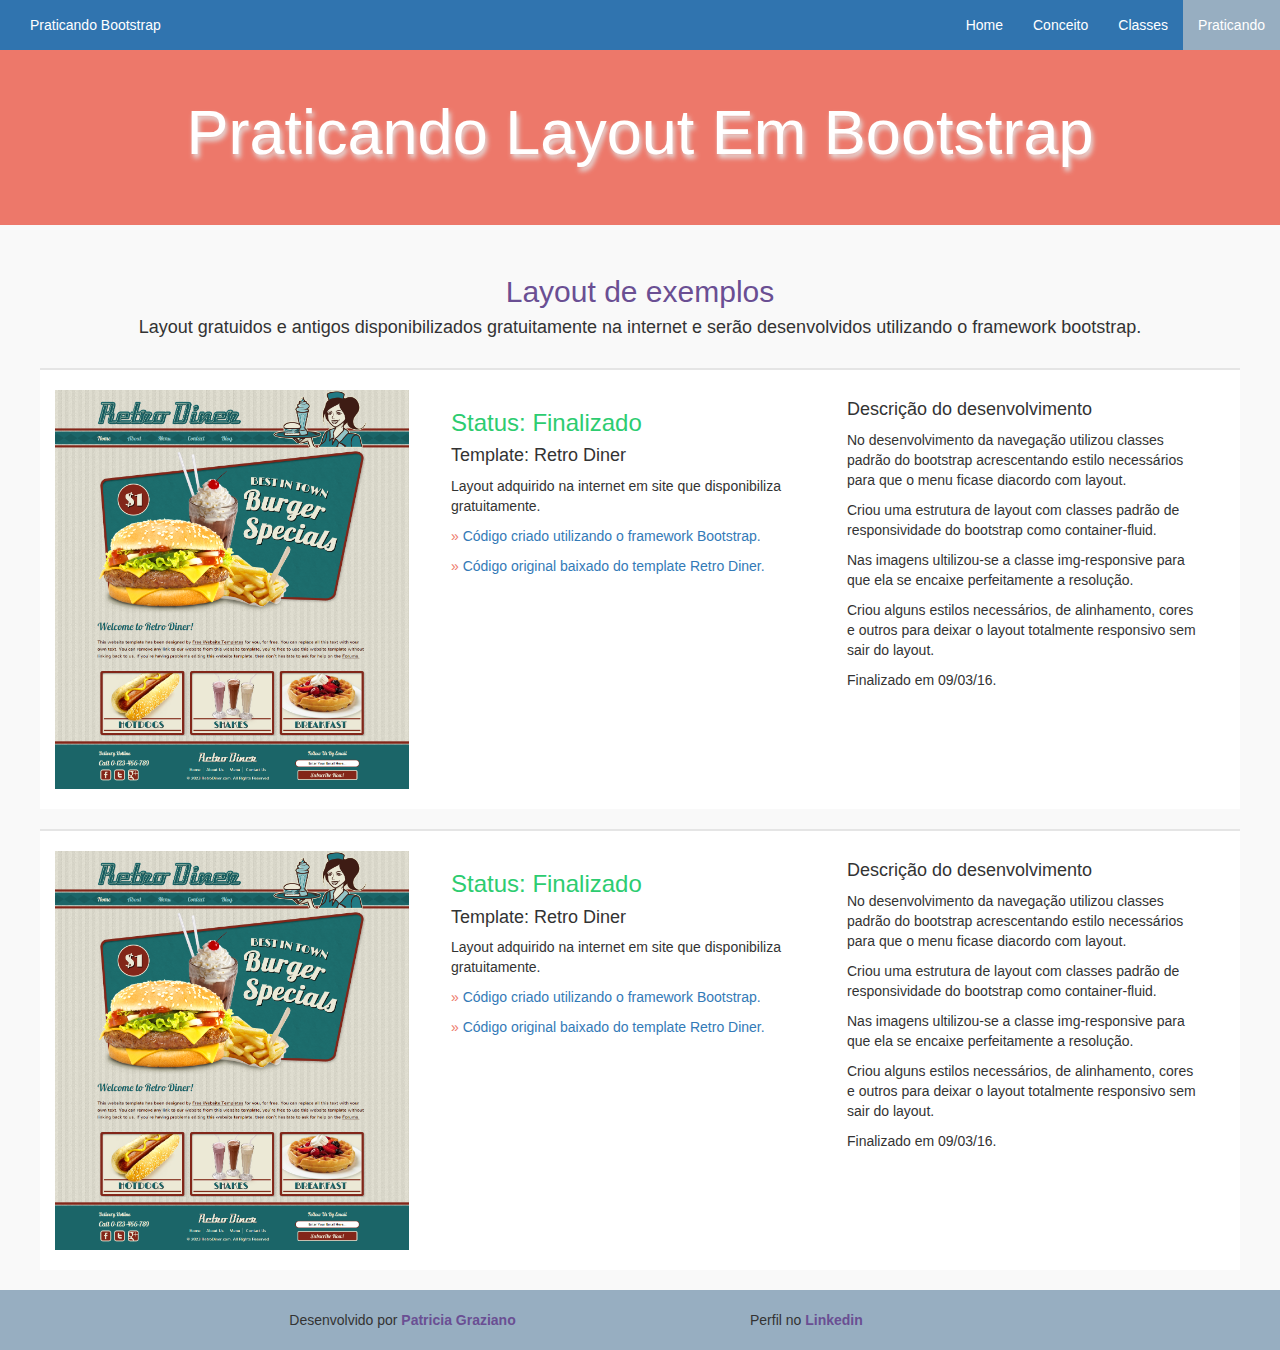
<file: praticando.html>
<!doctype html>
<html>
<head>
	<meta http-equiv="content-type" content="text/html; charset=utf-8" />
	<title>Praticando</title>
	<meta name="viewport" content="width=device-width, initial-scale=1.0">
	<!-- Bootstrap -->
	<link href="css/bootstrap.min.css" rel="stylesheet">
	<link href="css/style.css" rel="stylesheet">
	<!--[if lt IE 9]>
		<script src="https://oss.maxcdn.com/libs/html5shiv/3.7.0/html5shiv.js"></script>
		<script src="https://oss.maxcdn.com/libs/respond.js/1.4.2/respond.min.js"></script>
    <![endif]-->
	
</head>
<body>
	<nav class=" navbar-fixed-top bg-azul">
        <div class="container-fluid">
            <div class="navbar-header">
                <button type="button" class="navbar-toggle collapsed" data-toggle="collapse" data-target="#nav-1" aria-expanded="false">
                    <span class="sr-only">Toggle navigation</span>
                    <span class="icon-bar"></span>
                    <span class="icon-bar"></span>
                    <span class="icon-bar"></span>
                </button>
                <p class="navbar-text">Praticando Bootstrap</p>
            </div>
            <div class="collapse navbar-collapse" id="nav-1">
                <ul class="nav navbar-nav navbar-right">
                    <li><a href="index.html">Home</a></li>
					<li><a href="conceito.html">Conceito</a></li>
					<li><a href="classe.html" alt="">Classes</a></li>
					<li class="active"><a href="praticando.html">Praticando</a></li>
                </ul>
            </div>
        </div>
    </nav>
    <header class="jumbotron" style="background:#ed786a;">
		<h1>Praticando Layout Em Bootstrap</h1>		
	</header>
	<section class="container-fluid margin-bottom">
		<h2 class="text-center">Layout de exemplos </h2>
		<h4 class="text-center">Layout gratuidos e antigos disponibilizados gratuitamente na internet e serão desenvolvidos utilizando o framework bootstrap.</h4>	
	</section>
<div class="container-fluid">  
	<div role="main" >
		<section class="row bg-white" id="retro">	
			<article class="col-md-4">
				<img src="layout-exemplos/img/retro-diner.png" class="img-responsive" alt="">
			</article>			
			<article class="col-md-4">
				<h3>Status: Finalizado</h3>
				<h4>Template: Retro Diner</h4>
				<p>Layout adquirido na internet em site que disponibiliza gratuitamente.</p>
				<p><span class="red">&raquo; </span> <a href="layout-exemplos/retrodiner-bootstrap/index.html" target="_blank" title="" alt="">Código criado utilizando o framework Bootstrap.</a></p>
				<p><span class="red">&raquo; </span><a href="layout-exemplos/retrodiner-template/index.html" target="_blank" title="" alt="">Código original baixado do template Retro Diner.</a></p>				
			</article>
			<article class="col-md-4"> 
				<h4>Descrição do desenvolvimento</h4>
				<p>No desenvolvimento da navegação utilizou classes padrão do bootstrap acrescentando estilo necessários para que o menu ficase diacordo com layout.</p>
				<p>Criou uma estrutura de layout com classes padrão de responsividade do bootstrap como container-fluid.</p>
				<p>Nas imagens ultilizou-se a classe  img-responsive para que ela se encaixe perfeitamente a resolução.</p>
				<p>Criou alguns estilos necessários, de alinhamento, cores e outros para deixar o layout totalmente responsivo sem sair do layout.</p>
				<p>Finalizado em 09/03/16.</p>				
			</article>
		</section>
		<section class="row bg-white">
			<article class="col-md-4">
				<img src="layout-exemplos/img/retro-diner.png" class="img-responsive" alt="">
			</article>
			<article class="col-md-4">
				<h3>Status: Finalizado</h3>
				<h4>Template: Retro Diner</h4>
				<p>Layout adquirido na internet em site que disponibiliza gratuitamente.</p>
				<p><span class="red">&raquo; </span> <a href="layout-exemplos/retrodiner-bootstrap/index.html" target="_blank" title="" alt="">Código criado utilizando o framework Bootstrap.</a></p>
				<p><span class="red">&raquo; </span><a href="layout-exemplos/retrodiner-template/index.html" target="_blank" title="" alt="">Código original baixado do template Retro Diner.</a></p>				
			</article>
			<article class="col-md-4"> 
				<h4>Descrição do desenvolvimento</h4>
				<p>No desenvolvimento da navegação utilizou classes padrão do bootstrap acrescentando estilo necessários para que o menu ficase diacordo com layout.</p>
				<p>Criou uma estrutura de layout com classes padrão de responsividade do bootstrap como container-fluid.</p>
				<p>Nas imagens ultilizou-se a classe  img-responsive para que ela se encaixe perfeitamente a resolução.</p>
				<p>Criou alguns estilos necessários, de alinhamento, cores e outros para deixar o layout totalmente responsivo sem sair do layout.</p>
				<p>Finalizado em 09/03/16.</p>				
			</article>
		</section>
		
				   
	</div><!-- main -->   
</div>	
<footer>
	<div class="container">
		<div class="col-md-7 text-center">
			Desenvolvido por <a href="http://patigc.github.io/patriciaGraziano/index.html" target="_blank" alt="">Patricia Graziano</a>
		</div>
		<div class="col-md-5 ">
	   		Perfil no <a href="https://br.linkedin.com/in/patricia-graziano-costa-b535a426"target="_blank" alt="">Linkedin</a> 
	   	</div>
	</div>
</footer>

	<!-- jQuery (necessario para os plugins Javascript Bootstrap) -->
	<script src="js/jquery-1.11.3.min.js"></script>
	<script src="js/bootstrap.min.js"></script>
</body>
</html>
</file>
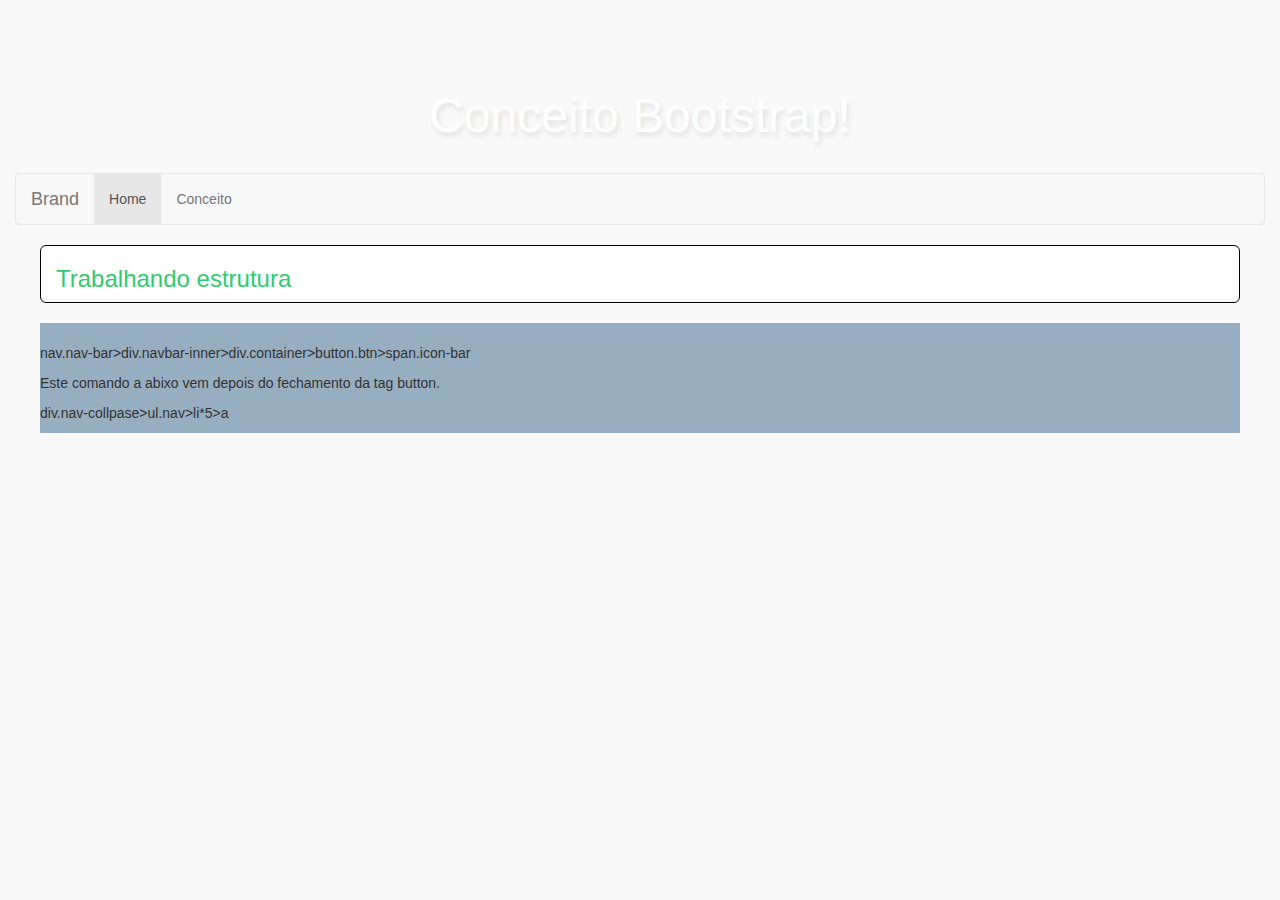
<file: demo/barra-navegacao-fixa.html>
<!doctype html>
<html>
<head>
	<meta http-equiv="content-type" content="text/html; charset=utf-8" />
	<title>Demo - Barra de navegação fixa no topo</title>
	<meta name="viewport" content="width=device-width, initial-scale=1.0">
	<!-- Bootstrap -->
	<link href="../css/bootstrap.min.css" rel="stylesheet">
	<link href="../css/style.css" rel="stylesheet">
	<!--[if lt IE 9]>
		<script src="https://oss.maxcdn.com/libs/html5shiv/3.7.0/html5shiv.js"></script>
		<script src="https://oss.maxcdn.com/libs/respond.js/1.4.2/respond.min.js"></script>
    <![endif]-->
    <style type="text/css">
    	body{
    		padding-top:70px;
    	}
    </style>
	
</head>
<body>
	<!--
	<nav class="nav-bar navbar-fixed-top">
		<div class="navbar-inner">
			<div class="container">
				<button class="btn btn-navbar" data-toggle="collapse" data-target=".nav-collapse">
					<span class="icon-bar"></span>
					<span class="icon-bar"></span>
					<span class="icon-bar"></span>
				</button>
				<div class="nav-collapse collapse">
					<ul class="nav">
						<li><a href="" tile="" alt="">Link 1</a></li>
						<li><a href="" tile="" alt="">LInk 2</a></li>
						<li><a href="" tile="" alt="">Link 3</a></li>
					</ul>
				</div>
			</div>
		</div>
	</nav>

-->


	<div class="container-fluid">
		<header class="row">
			<h1>Conceito  Bootstrap!</h1>
	   </header>	   
		<nav class="navbar navbar-default" role="navigation">
			<!-- Brand and toggle get grouped for better mobile display -->
			<div class="navbar-header">
				<button class="navbar-toggle" type="button" data-toggle="collapse" data-target="#bs-example-navbar-collapse-1"> 
					<span class="sr-only">Toggle navigation</span> 
				</button> 
				<a class="navbar-brand" href="#">Brand</a>
			</div>
			<!-- Collect the nav links, forms, and other content for toggling -->
			<div class="collapse navbar-collapse" id="bs-example-navbar-collapse-1">
				<ul class="nav navbar-nav">
					<li class="active"><a href="index.html">Home</a></li>
					<li><a href="conceito.html">Conceito</a></li>					
				</ul>				
			</div><!-- /.navbar-collapse -->
		</nav>   
	   
	   
	   <div class="row">
		   <div role="main" class="col-md-12">
				<div class="text-justify">

					<h3>Trabalhando estrutura</h3>

				




				</div>		   
		   </div>
	   </div>
	   <footer class="row">
		 <p>nav.nav-bar>div.navbar-inner>div.container>button.btn>span.icon-bar</p> 
		 <p> Este comando a abixo vem depois do fechamento da tag button.</p>
		 <p>div.nav-collpase>ul.nav>li*5>a</p>		  
	   </footer>
    </div>	

	<!-- jQuery (necessario para os plugins Javascript Bootstrap) -->
	<script src="../js/jquery-1.11.3.min.js"></script>
	<script src="../js/bootstrap.min.js"></script>
</body>
</html>
</file>
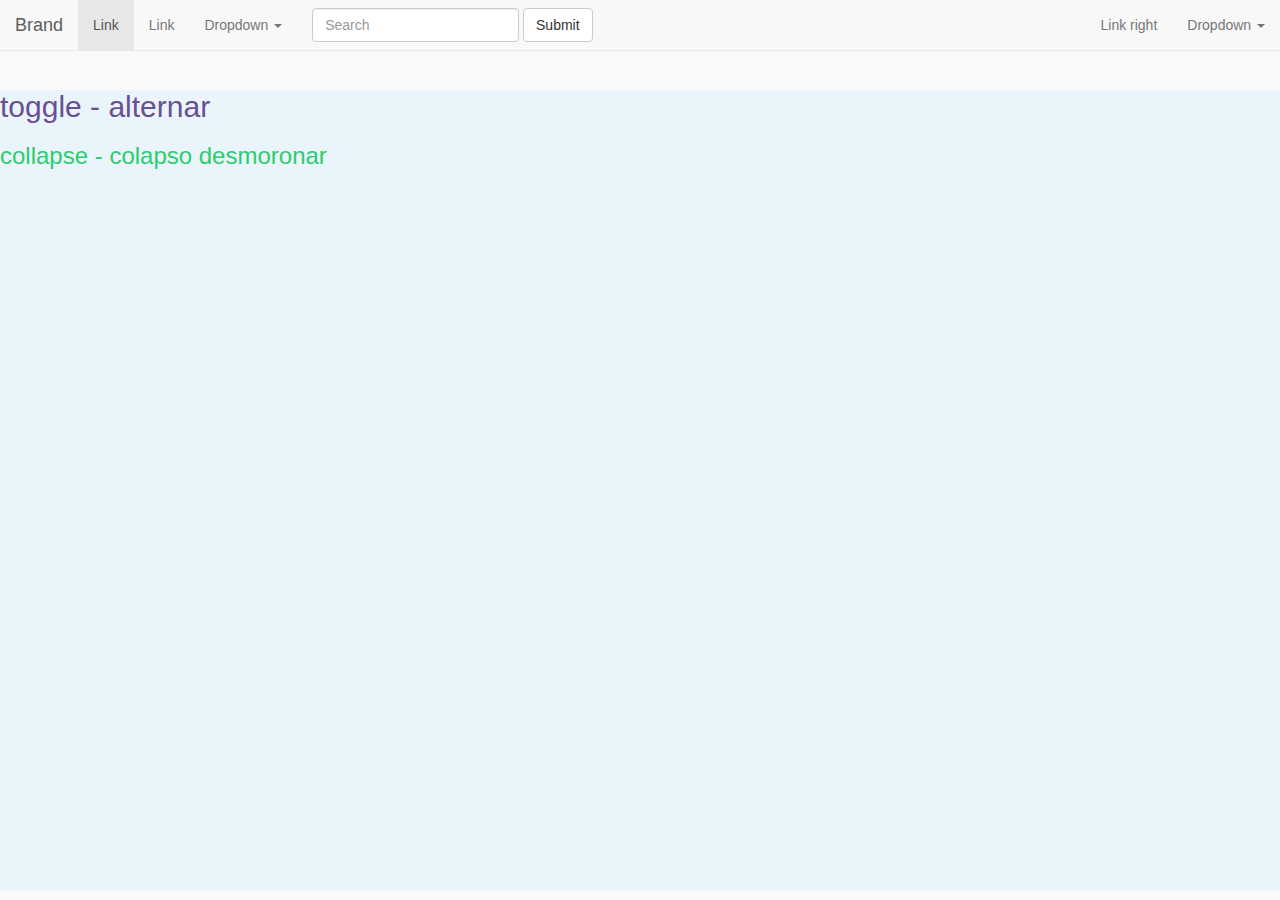
<file: demo/barra-navegacao-fixa2.html>
<!doctype html>
<html>
<head>
	<meta http-equiv="content-type" content="text/html; charset=utf-8" />
	<title>Demo - Barra 2</title>
	<meta name="viewport" content="width=device-width, initial-scale=1.0">
	<!-- Bootstrap -->
	<link href="../css/bootstrap.min.css" rel="stylesheet">
	<link href="../css/style.css" rel="stylesheet">
	<!--[if lt IE 9]>
		<script src="https://oss.maxcdn.com/libs/html5shiv/3.7.0/html5shiv.js"></script>
		<script src="https://oss.maxcdn.com/libs/respond.js/1.4.2/respond.min.js"></script>
    <![endif]-->
   <style type="text/css"> body{padding-top: 70px;}</style>
</head>
<body>
<nav class="navbar navbar-default navbar-fixed-top">
  <div class="container-fluid">
    <!-- Brand and toggle get grouped for better mobile display -->
    <div class="navbar-header">
      <button type="button" class="navbar-toggle collapsed" data-toggle="collapse" data-target="#bs-example-navbar-collapse-1" aria-expanded="false">
        <span class="sr-only">Toggle navigation</span>
        <span class="icon-bar"></span>
        <span class="icon-bar"></span>
        <span class="icon-bar"></span>
      </button>
      <a class="navbar-brand" href="#">Brand</a>
    </div>

    <!-- Collect the nav links, forms, and other content for toggling -->
    <div class="collapse navbar-collapse" id="bs-example-navbar-collapse-1">
      <ul class="nav navbar-nav">
        <li class="active"><a href="#">Link <span class="sr-only">(current)</span></a></li>
        <li><a href="#">Link</a></li>
        <li class="dropdown">
          <a href="#" class="dropdown-toggle" data-toggle="dropdown" role="button" aria-haspopup="true" aria-expanded="false">Dropdown <span class="caret"></span></a>
          <ul class="dropdown-menu">
            <li><a href="#">Action</a></li>
            <li><a href="#">Another action</a></li>
            <li><a href="#">Something else here</a></li>
            <li role="separator" class="divider"></li>
            <li><a href="#">Separated link</a></li>
            <li role="separator" class="divider"></li>
            <li><a href="#">One more separated link</a></li>
          </ul>
        </li>
      </ul>
      <form class="navbar-form navbar-left" role="search">
        <div class="form-group">
          <input type="text" class="form-control" placeholder="Search">
        </div>
        <button type="submit" class="btn btn-default">Submit</button>
      </form>
      <ul class="nav navbar-nav navbar-right">
        <li><a href="#">Link right</a></li>
        <li class="dropdown">
          <a href="#" class="dropdown-toggle" data-toggle="dropdown" role="button" aria-haspopup="true" aria-expanded="false">Dropdown <span class="caret"></span></a>
          <ul class="dropdown-menu">
            <li><a href="#">Action</a></li>
            <li><a href="#">Another action</a></li>
            <li><a href="#">Something else here</a></li>
            <li role="separator" class="divider"></li>
            <li><a href="#">Separated link</a></li>
          </ul>
        </li>
      </ul>
    </div><!-- /.navbar-collapse -->
  </div><!-- /.container-fluid -->
</nav>
<section style="height:800px; background:#e9f5fa;">
	<h2>toggle  - alternar</h2>
	<h3>collapse -  colapso desmoronar</h3>

</section>
	<!-- jQuery (necessario para os plugins Javascript Bootstrap) -->
	<script src="../js/jquery-1.11.3.min.js"></script>
	<script src="../js/bootstrap.min.js"></script>
</body>
</html>
</file>
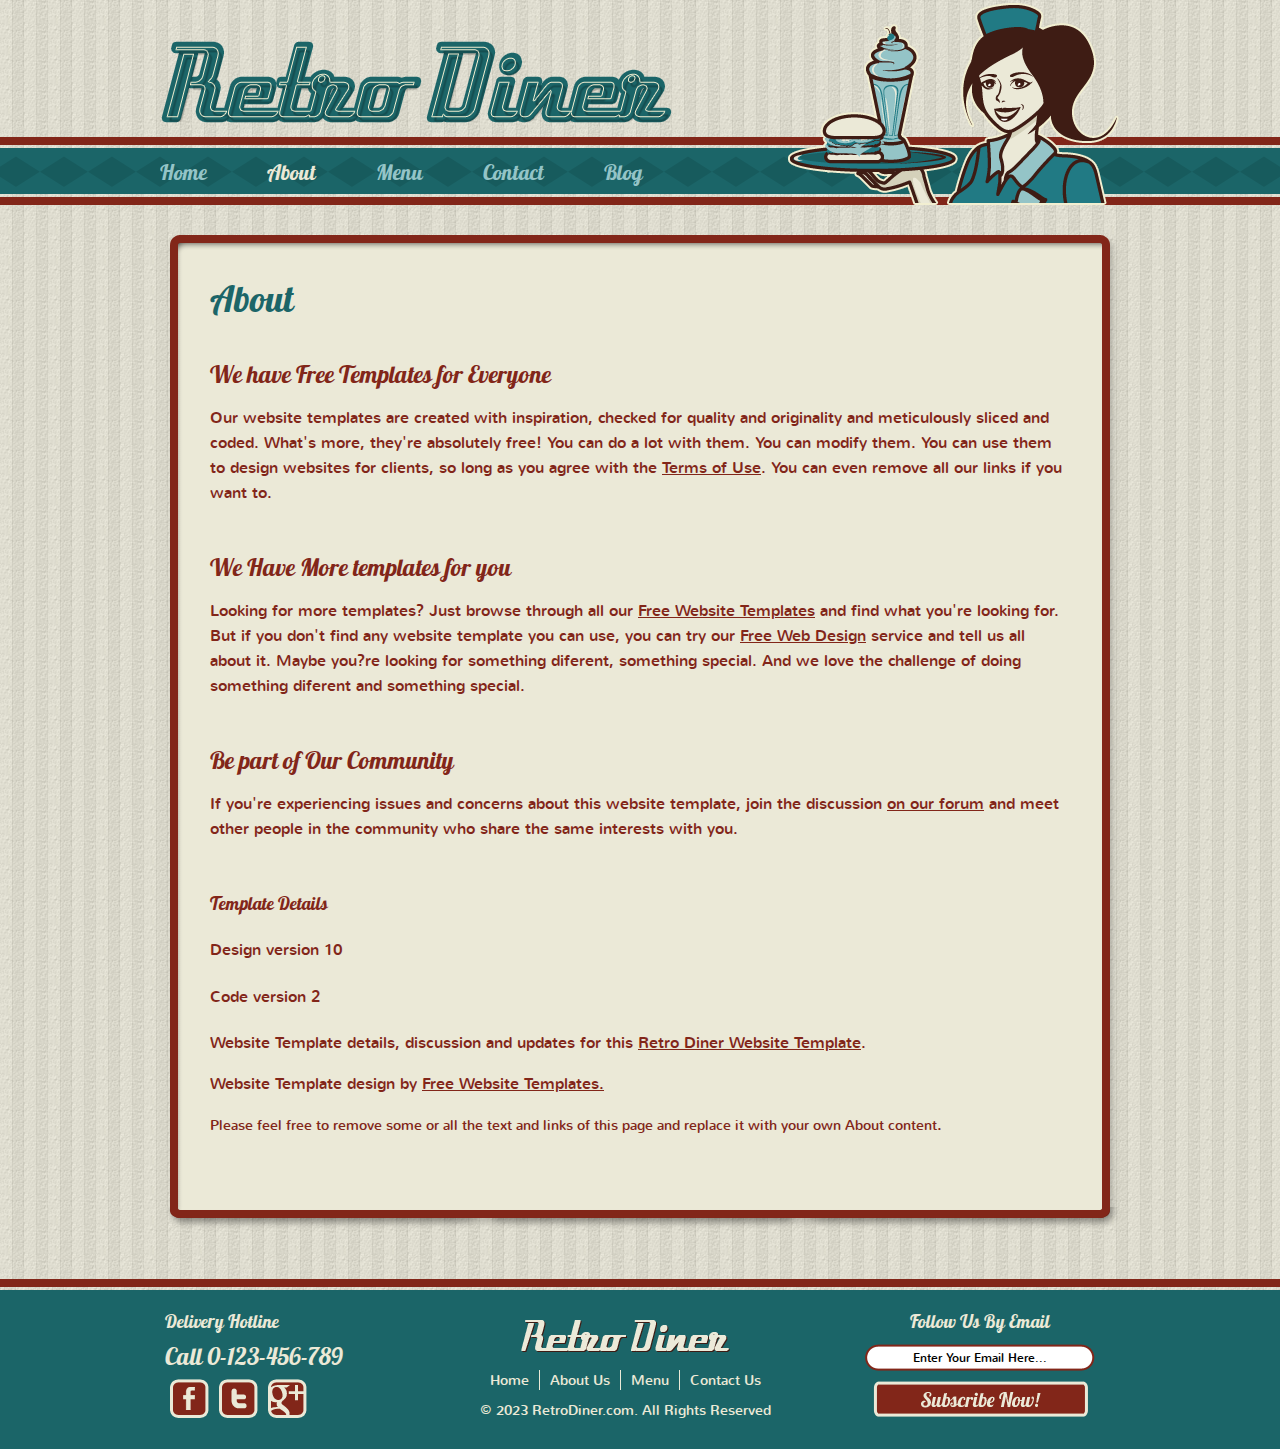
<file: layout-exemplos/retrodiner-template/about.html>
<!DOCTYPE html>
<!-- Website template by freewebsitetemplates.com -->
<head>
	<title>About - Retro Diner Website Template</title>
	<meta charset="utf-8">
	<link href="css/style.css" rel="stylesheet" type="text/css">
</head>
<body>
	<div id="header">
		<div>
			<a href="index.html"><img class="logo" src="images/logo.png" width="513" height="84" alt="" title=""></a>
			<a href="index.html"><img  src="images/waitress.png" width="332" height="205" alt="" title=""></a>
			<ul class="navigation">
				<li>
					<a href="index.html">Home</a>
				</li>
				<li>
					<a class="active" href="about.html">About</a>
				</li>
				<li>
					<a href="burger.html">Menu</a>
				</li>
				<li>
					<a href="contact.html">Contact</a>
				</li>
				<li>
					<a href="blog.html">Blog</a>
				</li>
			</ul>
		</div>
	</div>
	<div id="body">
		<div id="content">
			<div>
				<div>
					<h1>About</h1>
					<ul>
						<li>
							<h2><a href="about.html">We have Free Templates for Everyone</a></h2>
							<p>
								Our website templates are created with inspiration, checked for quality and originality and meticulously sliced and coded. What's more, they're absolutely free! You can do a lot with them. You can modify them. You can use them to design websites for clients, so long as you agree with the <a href="http://www.freewebsitetemplates.com/about/terms/">Terms of Use</a>. You can even remove all our links if you want to.
							</p>
						</li>
						<li>
							<h2><a href="about.html">We Have More templates for you</a></h2>
							<p>
								Looking for more templates? Just browse through all our <a href="http://www.freewebsitetemplates.com/">Free Website Templates</a> and find what you're looking for. But if you don't find any website template you can use, you can try our <a href="http://www.freewebsitetemplates.com/freewebdesign/">Free Web Design</a> service and tell us all about it. Maybe you?re looking for something diferent, something special. And we love the challenge of doing something diferent and something special.
							</p>
						</li>
						<li>
							<h2><a href="about.html">Be part of Our Community</a></h2>
							<p>
								If you're experiencing issues and concerns about this website template, join the discussion <a href="http://www.freewebsitetemplates.com/forums">on our forum</a> and meet other people in the community who share the same interests with you.
							</p>
						</li>
						<li>
							<h2>Template Details</h2>
							<h4>Design version 10 </h4>
							<h4>Code version 2 </h4>
							<p>
								Website Template details, discussion and updates for this <a href="http://www.freewebsitetemplates.com/discuss/retrodiner/">Retro Diner Website Template</a>.
							</p>
							<p>
								Website Template design by <a href="http://www.freewebsitetemplates.com/">Free Website Templates.</a>
							</p>
							<p>
								<span>Please feel free to remove some or all the text and links of this page and replace it with your own About content</span>.
							</p>
						</li>
					</ul>
				</div>
			</div>
		</div>
	</div>
	<div id="footer">
		<div>
			<ul>
				<li class="first">
					<h2>Delivery Hotline</h2>
					<h3>Call 0-123-456-789</h3>
					<ul>
						<li>
							<a href="http://www.freewebsitetemplates.com/go/facebook" class="facebook"></a>
						</li>
						<li>
							<a href="http://www.freewebsitetemplates.com/go/twitter" class="twitter"></a>
						</li>
						<li>
							<a href="http://www.freewebsitetemplates.com/go/googleplus" class="googleplus"></a>
						</li>
					</ul>
				</li>
				<li>
					<a href="index.html"><img class="logo" src="images/logo-footer.png" alt=""></a>
					<ul class="navigation">
						<li>
							<a href="index.html">Home</a>
						</li>
						<li>
							<a href="about.html">About Us</a>
						</li>
						<li>
							<a href="menu.html">Menu</a>
						</li>
						<li>
							<a href="contact.html">Contact Us</a>
						</li>
					</ul>
					<span>&copy; 2023 RetroDiner.com. All Rights Reserved</span>
				</li>
				<li class="last">
					<h2>Follow Us By Email</h2>
					<form action="index.html">
						<input type="text" name="subscribe" value="Enter Your Email Here...">
						<input type="submit" value="">
					</form>
				</li>
			</ul>
		</div>
	</div>
</body>
</html>
</file>
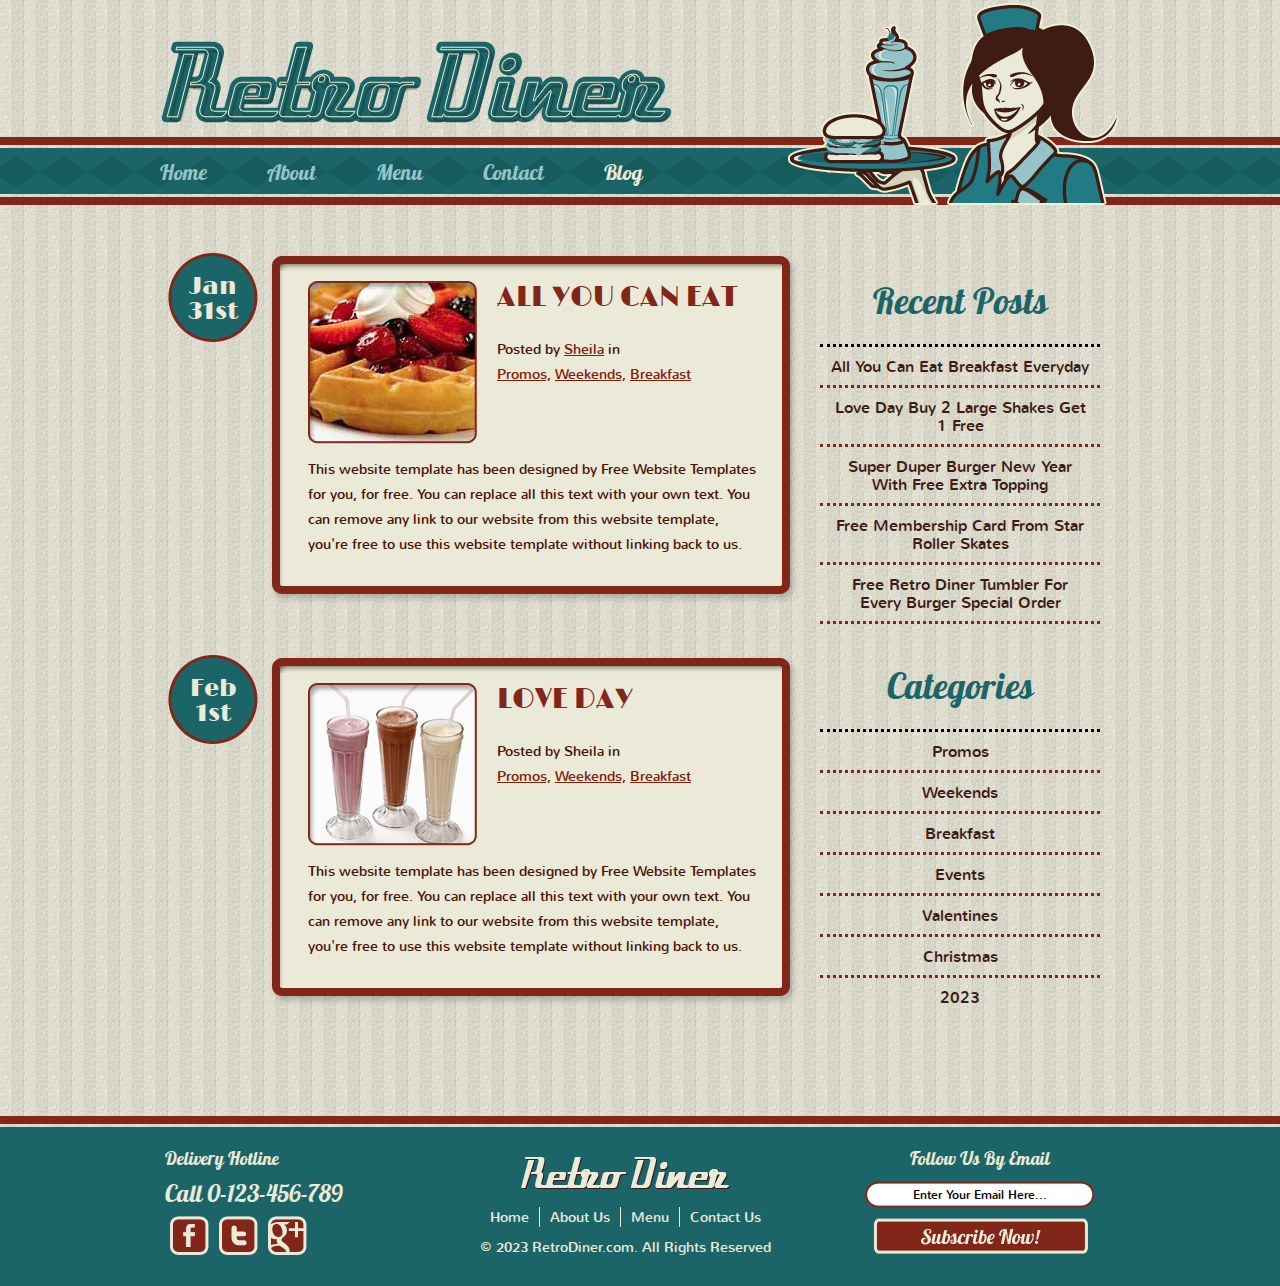
<file: layout-exemplos/retrodiner-template/blog.html>
<!DOCTYPE html>
<!-- Website template by freewebsitetemplates.com -->
<head>
	<title>Blog - Retro Diner</title>
	<meta charset="utf-8">
	<link href="css/style.css" rel="stylesheet" type="text/css">
</head>
<body>
	<div id="header">
		<div>
			<a href="index.html"><img class="logo" src="images/logo.png" width="513" height="84" alt="" title=""></a>
			<a href="index.html"><img  src="images/waitress.png" width="332" height="205" alt="" title=""></a>
			<ul class="navigation">
				<li>
					<a href="index.html">Home</a>
				</li>
				<li>
					<a href="about.html">About</a>
				</li>
				<li>
					<a href="burger.html">Menu</a>
				</li>
				<li>
					<a href="contact.html">Contact</a>
				</li>
				<li>
					<a class="active" href="blog.html">Blog</a>
				</li>
			</ul>
		</div>
	</div>
	<div id="body">
		<div id="section">
			<div class="section">
				<div>
					<div> <a href=""><img src="images/breakfast3.jpg" width="169" height="163" alt=""></a>
						<h2><a href="blog.html">All YOU CAN EAT</a></h2>
						<h3>Posted by <a href="#">Sheila</a> in</h3>
						<a href="blog.html"><span>Promos,</span></a> <a href="blog.html"><span>Weekends,</span></a> <a href="blog.html"><span>Breakfast</span></a>
						<p>
							This website template has been designed by Free Website Templates for you, for free. You can replace all this text with your own text. You can remove any link to our website from this website template, you're free to use this website template without linking back to us.
						</p>
						<a href="blog.html" class="price">Jan <span>31st</span></a> </div>
				</div>
			</div>
			<div class="section">
				<div>
					<div> <a href=""><img src="images/shakes2.jpg" width="169" height="163" alt=""></a>
						<h2><a href="blog.html">love day</a></h2>
						<h3>Posted by Sheila in</h3>
						<a href="blog.html"><span>Promos,</span></a> <a href="blog.html"><span>Weekends,</span></a> <a href="blog.html"><span>Breakfast</span></a>
						<p>
							This website template has been designed by Free Website Templates for you, for free. You can replace all this text with your own text. You can remove any link to our website from this website template, you're free to use this website template without linking back to us.
						</p>
						<a href="blog.html" class="price">Feb <span>1st</span></a> </div>
				</div>
			</div>
		</div>
		<div class="sidebar">
			<h1>Recent Posts</h1>
			<ul>
				<li class="first">
					<a href="blog.html">All You Can Eat Breakfast Everyday</a>
				</li>
				<li>
					<a href="blog.html">Love Day Buy 2 Large Shakes Get 1 Free</a>
				</li>
				<li>
					<a href="blog.html">Super Duper Burger New Year With Free Extra Topping</a>
				</li>
				<li>
					<a href="blog.html">Free Membership Card From Star Roller Skates</a>
				</li>
				<li>
					<a href="blog.html">Free Retro Diner Tumbler For Every Burger Special Order</a>
				</li>
			</ul>
			<h1>Categories</h1>
			<ul>
				<li class="first">
					<a href="blog.html">Promos</a>
				</li>
				<li>
					<a href="blog.html">Weekends</a>
				</li>
				<li>
					<a href="blog.html">Breakfast</a>
				</li>
				<li>
					<a href="blog.html">Events</a>
				</li>
				<li>
					<a href="blog.html">Valentines</a>
				</li>
				<li>
					<a href="blog.html">Christmas</a>
				</li>
				<li class="last">
					<a href="blog.html">2023</a>
				</li>
			</ul>
		</div>
	</div>
	<div id="footer">
		<div>
			<ul>
				<li class="first">
					<h2>Delivery Hotline</h2>
					<h3>Call 0-123-456-789</h3>
					<ul>
						<li>
							<a href="http://www.freewebsitetemplates.com/go/facebook" class="facebook"></a>
						</li>
						<li>
							<a href="http://www.freewebsitetemplates.com/go/twitter" class="twitter"></a>
						</li>
						<li>
							<a href="http://www.freewebsitetemplates.com/go/googleplus" class="googleplus"></a>
						</li>
					</ul>
				</li>
				<li>
					<a href="index.html"><img class="logo" src="images/logo-footer.png" alt=""></a>
					<ul class="navigation">
						<li>
							<a href="index.html">Home</a>
						</li>
						<li>
							<a href="about.html">About Us</a>
						</li>
						<li>
							<a href="menu.html">Menu</a>
						</li>
						<li>
							<a href="contact.html">Contact Us</a>
						</li>
					</ul>
					<span>&copy; 2023 RetroDiner.com. All Rights Reserved</span>
				</li>
				<li class="last">
					<h2>Follow Us By Email</h2>
					<form action="index.html">
						<input type="text" name="subscribe" value="Enter Your Email Here...">
						<input type="submit" value="">
					</form>
				</li>
			</ul>
		</div>
	</div>
</body>
</html>
</file>
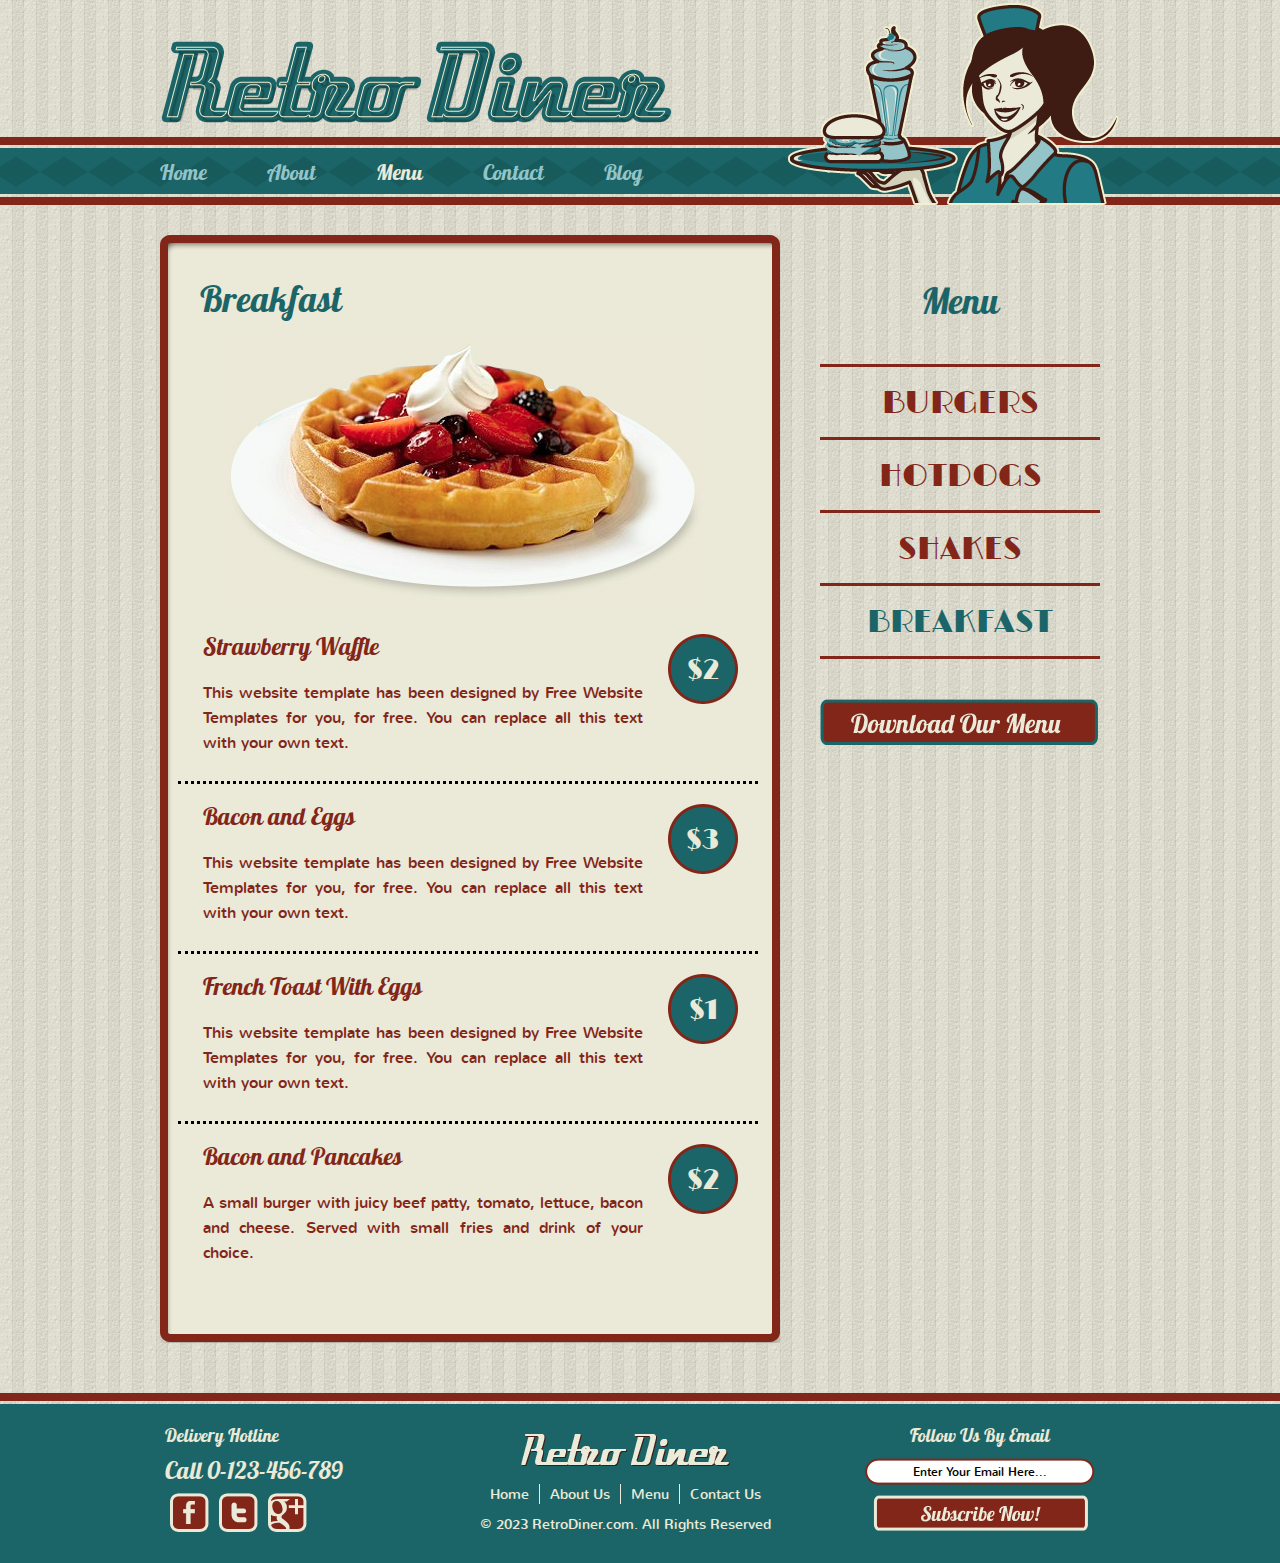
<file: layout-exemplos/retrodiner-template/breakfast.html>
<!DOCTYPE html>
<!-- Website template by freewebsitetemplates.com -->
<head>
	<title>Breakfast Menu - Retro Diner</title>
	<meta charset="utf-8">
	<link href="css/style.css" rel="stylesheet" type="text/css">
</head>
<body>
	<div id="header">
		<div>
			<a href="index.html"><img class="logo" src="images/logo.png" width="513" height="84" alt="" title=""></a>
			<a href="index.html"><img  src="images/waitress.png" width="332" height="205" alt="" title=""></a>
			<ul class="navigation">
				<li>
					<a href="index.html">Home</a>
				</li>
				<li>
					<a href="about.html">About</a>
				</li>
				<li>
					<a class="active" href="burger.html">Menu</a>
				</li>
				<li>
					<a href="contact.html">Contact</a>
				</li>
				<li>
					<a href="blog.html">Blog</a>
				</li>
			</ul>
		</div>
	</div>
	<div id="body">
		<div class="content">
			<div>
				<div>
					<h1>Breakfast</h1>
					<div> <a href="breakfast.html"><img src="images/breakfast2.jpg" width="484" height="271" alt=""></a> </div>
					<ul>
						<li>
							<h2><a href="breakfast.html">Strawberry Waffle</a></h2>
							<p>
								This website template has been designed by Free Website Templates for you, for free. You can replace all this text with your own text.
							</p>
							<span class="price">$2</span>
						</li>
						<li>
							<h2><a href="breakfast.html">Bacon and Eggs</a></h2>
							<p>
								This website template has been designed by Free Website Templates for you, for free. You can replace all this text with your own text.
							</p>
							<span class="price">$3</span>
						</li>
						<li>
							<h2><a href="breakfast.html">French Toast With Eggs</a></h2>
							<p>
								This website template has been designed by Free Website Templates for you, for free. You can replace all this text with your own text.
							</p>
							<span class="price">$1</span>
						</li>
						<li class="last	">
							<h2><a href="breakfast.html">Bacon and Pancakes</a></h2>
							<p>
								A small burger with juicy beef patty, tomato, lettuce, bacon and cheese. Served with small fries and drink of your choice.
							</p>
							<span class="price">$2</span>
						</li>
					</ul>
				</div>
			</div>
		</div>
		<div class="sidebar">
			<h1>Menu</h1>
			<ul class="navigation">
				<li class="first">
					<a href="burger.html">BURGERS</a>
				</li>
				<li>
					<a href="hotdog.html">HOTDOGS</a>
				</li>
				<li>
					<a href="shake.html">SHAKES</a>
				</li>
				<li>
					<a class="active" href="breakfast.html">BREAKFAST</a>
				</li>
			</ul>
			<a href="breakfast.html" class="download">&nbsp;</a> </div>
	</div>
	<div id="footer">
		<div>
			<ul>
				<li class="first">
					<h2>Delivery Hotline</h2>
					<h3>Call 0-123-456-789</h3>
					<ul>
						<li>
							<a href="http://www.freewebsitetemplates.com/go/facebook" class="facebook"></a>
						</li>
						<li>
							<a href="http://www.freewebsitetemplates.com/go/twitter" class="twitter"></a>
						</li>
						<li>
							<a href="http://www.freewebsitetemplates.com/go/googleplus" class="googleplus"></a>
						</li>
					</ul>
				</li>
				<li>
					<a href="index.html"><img class="logo" src="images/logo-footer.png" alt=""></a>
					<ul class="navigation">
						<li>
							<a href="index.html">Home</a>
						</li>
						<li>
							<a href="about.html">About Us</a>
						</li>
						<li>
							<a href="menu.html">Menu</a>
						</li>
						<li>
							<a href="contact.html">Contact Us</a>
						</li>
					</ul>
					<span>&copy; 2023 RetroDiner.com. All Rights Reserved</span>
				</li>
				<li class="last">
					<h2>Follow Us By Email</h2>
					<form action="index.html">
						<input type="text" name="subscribe" value="Enter Your Email Here...">
						<input type="submit" value="">
					</form>
				</li>
			</ul>
		</div>
	</div>
</body>
</html>
</file>
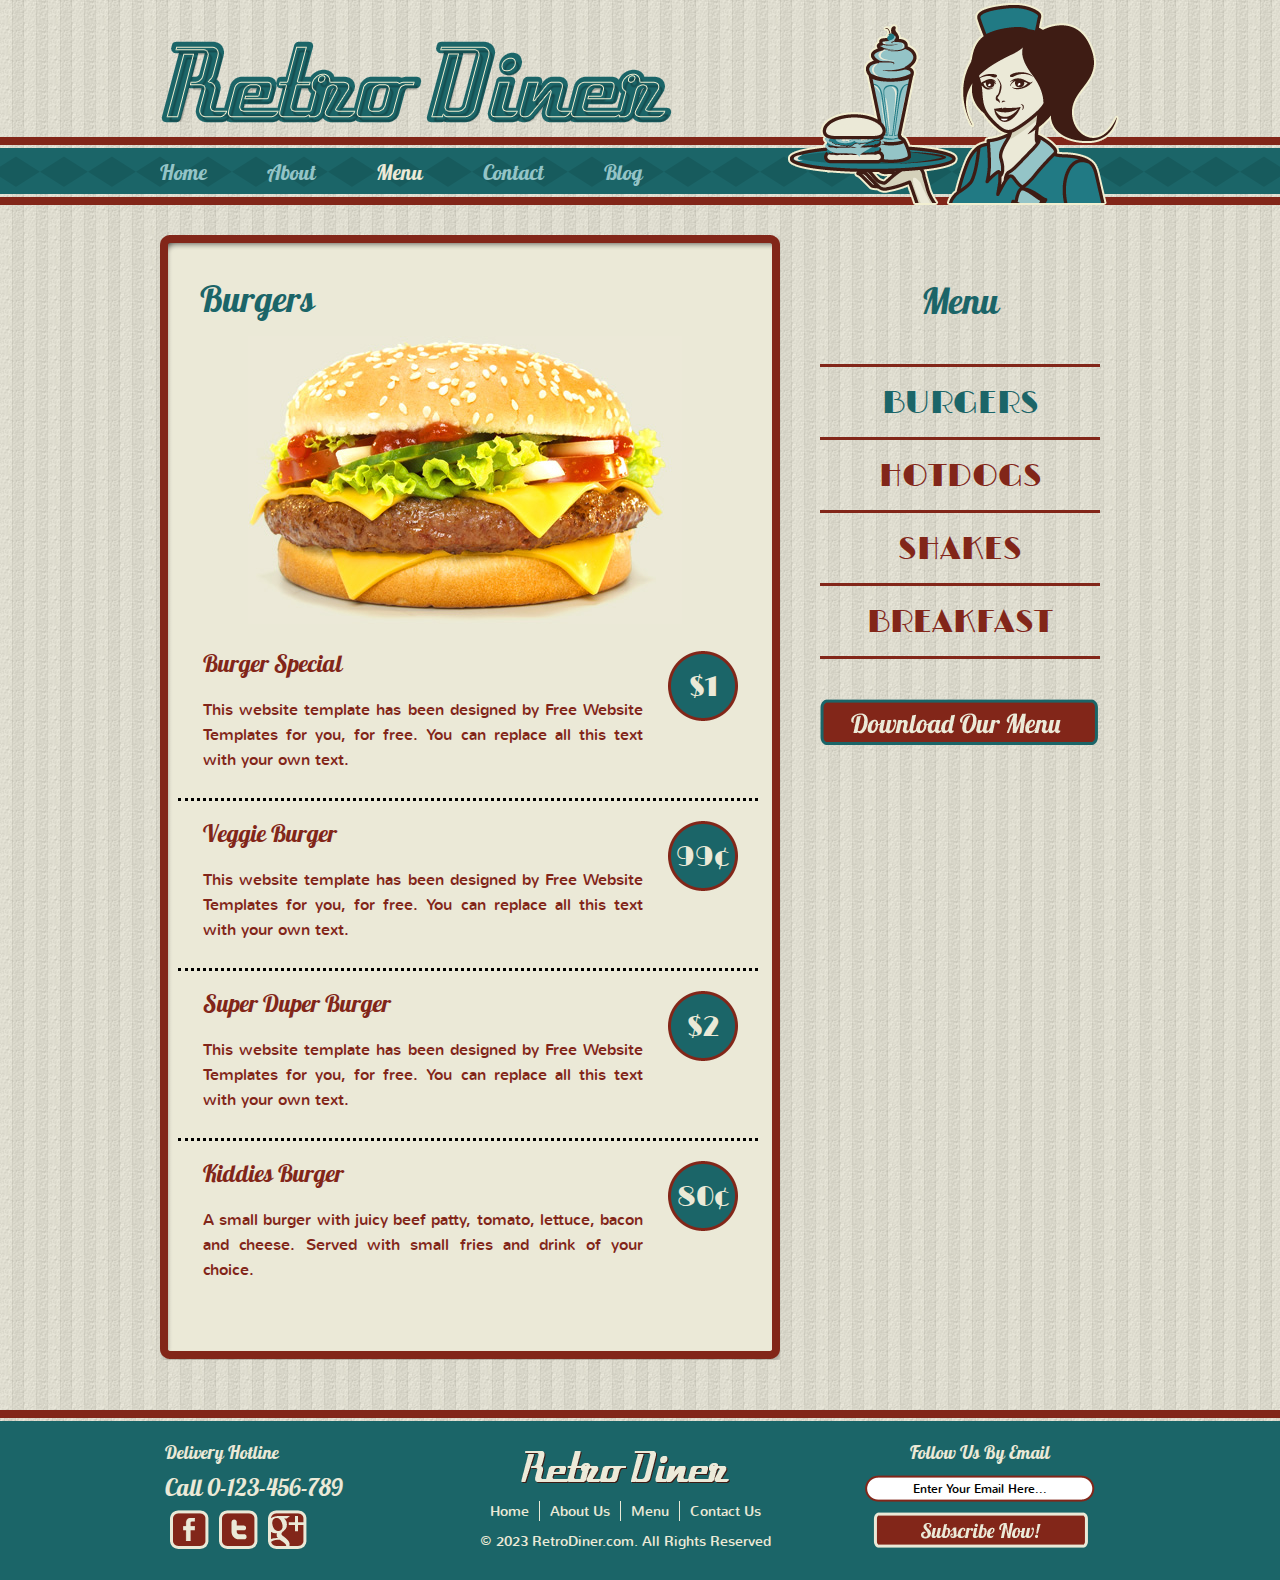
<file: layout-exemplos/retrodiner-template/burger.html>
<!DOCTYPE html>
<!-- Website template by freewebsitetemplates.com -->
<head>
	<title>Burger Menu - Retro Diner</title>
	<meta charset="utf-8">
	<link href="css/style.css" rel="stylesheet" type="text/css">
</head>
<body>
	<div id="header">
		<div>
			<a href="index.html"><img class="logo" src="images/logo.png" width="513" height="84" alt="" title=""></a>
			<a href="index.html"><img  src="images/waitress.png" width="332" height="205" alt="" title=""></a>
			<ul class="navigation">
				<li>
					<a href="index.html">Home</a>
				</li>
				<li>
					<a href="about.html">About</a>
				</li>
				<li>
					<a class="active" href="burger.html">Menu</a>
				</li>
				<li>
					<a href="contact.html">Contact</a>
				</li>
				<li>
					<a href="blog.html">Blog</a>
				</li>
			</ul>
		</div>
	</div>
	<div id="body">
		<div class="content">
			<div>
				<div>
					<h1>Burgers</h1>
					<div> <a href="burger.html"><img src="images/burger.jpg" width="434" height="288" alt=""></a> </div>
					<ul>
						<li>
							<h2><a href="burger.html">Burger Special</a></h2>
							<p>
								This website template has been designed by Free Website Templates for you, for free. You can replace all this text with your own text.
							</p>
							<span class="price">$1</span>
						</li>
						<li>
							<h2><a href="burger.html">Veggie Burger</a></h2>
							<p>
								This website template has been designed by Free Website Templates for you, for free. You can replace all this text with your own text.
							</p>
							<span class="price">99&cent;</span>
						</li>
						<li>
							<h2><a href="burger.html">Super Duper Burger</a></h2>
							<p>
								This website template has been designed by Free Website Templates for you, for free. You can replace all this text with your own text.
							</p>
							<span class="price">$2</span>
						</li>
						<li class="last	">
							<h2><a href="burger.html">Kiddies Burger</a></h2>
							<p>
								A small burger with juicy beef patty, tomato, lettuce, bacon and cheese. Served with small fries and drink of your choice.
							</p>
							<span class="price">80&cent;</span>
						</li>
					</ul>
				</div>
			</div>
		</div>
		<div class="sidebar">
			<h1>Menu</h1>
			<ul class="navigation">
				<li class="first">
					<a class="active" href="burger.html">BURGERS</a>
				</li>
				<li>
					<a href="hotdog.html">HOTDOGS</a>
				</li>
				<li>
					<a href="shake.html">SHAKES</a>
				</li>
				<li>
					<a href="breakfast.html">BREAKFAST</a>
				</li>
			</ul>
			<a href="burger.html" class="download">&nbsp;</a> </div>
	</div>
	<div id="footer">
		<div>
			<ul>
				<li class="first">
					<h2>Delivery Hotline</h2>
					<h3>Call 0-123-456-789</h3>
					<ul>
						<li>
							<a href="http://www.freewebsitetemplates.com/go/facebook" class="facebook"></a>
						</li>
						<li>
							<a href="http://www.freewebsitetemplates.com/go/twitter" class="twitter"></a>
						</li>
						<li>
							<a href="http://www.freewebsitetemplates.com/go/googleplus" class="googleplus"></a>
						</li>
					</ul>
				</li>
				<li>
					<a href="index.html"><img class="logo" src="images/logo-footer.png" alt=""></a>
					<ul class="navigation">
						<li>
							<a href="index.html">Home</a>
						</li>
						<li>
							<a href="about.html">About Us</a>
						</li>
						<li>
							<a href="menu.html">Menu</a>
						</li>
						<li>
							<a href="contact.html">Contact Us</a>
						</li>
					</ul>
					<span>&copy; 2023 RetroDiner.com. All Rights Reserved</span>
				</li>
				<li class="last">
					<h2>Follow Us By Email</h2>
					<form action="index.html">
						<input type="text" name="subscribe" value="Enter Your Email Here...">
						<input type="submit" value="">
					</form>
				</li>
			</ul>
		</div>
	</div>
</body>
</html>
</file>
<file: css/style.css>
/*
 * style.css
 */
body {
	padding-top: 30px;
 	background-color: #f9f9f9;
}
h3{
	color:#2dcc70;
}
h1{
	text-align: center;	
	color: #ffffff !important;
	text-shadow:2px 4px 5px #e2e0e0;
	font-size: 48px;	
}
h2{
	color:#6a4f93;
}
.jumbotron .red{
	color: #ed786a !important;
}

footer a{
	color:#6a4f93;
	font-weight: bold;
}
footer{
	background:#97aec1;
	min-height: 60px;
	padding-top: 20px;
}
.container, .container-fluid {
 padding-right: 15px;
 padding-left: 15px; 
}
.row {
	margin-bottom: 20px;
	margin-left:2%;
	margin-right: 2%;
}

.col-md-12{
	border: 1px solid #000;
	border-radius: 6px;
	background: #fff;	
}
.azul{
	color:#1155cc;
}
.bg-azul{
	background: #3074af;
}
.navbar-fixed-top a{
	color: #fff;
}
.navbar-fixed-top a:hover{
	color: #9aaebf;
	background:none;
}
.navbar-toggle{
	background-color: #fff; 
}
.navbar-text{
	color: #fff;
}
.icon-bar{
	background-color:#5f798e;
}
.active{
	background:#97aec1;
}
.bg-white{
	background: #fff;
	border-top: 2px solid #e5e5e5;
	padding-bottom: 20px;
	padding-top: 20px;
}
.red{
	color: #ed786a;
}
.white{
	color:#e7e5ea;
}
.img-70{
	width: 70%;
}
.margin-bottom{
	margin-bottom: 20px;
}

/* resolução max de 1007 */
@media only screen and (max-width: 1007px) {
    .col-md-4{
    	margin-bottom: 30px;
    }
    .icon-peq{
		width: 8%;
		margin-right: 8px;
		margin-top: 1px;
	}

}

/*resolução min de 1008*/
@media only screen and (min-width: 1008px) {
    .col-md-4{
		width: 32%;
		margin-right: 1%;
	}
    .icon-peq{
		width: 12%;
		margin-right: 8px;
		margin-top: 10px;
	}

}
</file>
<file: layout-exemplos/retrodiner-bootstrap/css/style.css>
@font-face {
	font-family :'NunitoRegular';
	src :url('../fonts/nunito-regular-webfont.eot');
	src :url('../fonts/nunito-regular-webfont.eot?#iefix') format('embedded-opentype'),
		url('../fonts/nunito-regular-webfont.woff') format('woff'),
		url('../fonts/nunito-regular-webfont.ttf') format('truetype'),
		url('../fonts/nunito-regular-webfont.svg#NunitoRegular') format('svg');
	font-weight :normal;
	font-style :normal;
}
@font-face {
	font-family :'Lobster1.4Regular';
	src :url('../fonts/lobster-webfont.eot');
	src :url('../fonts/lobster-webfont.eot?#iefix') format('embedded-opentype'),
		url('../fonts/lobster-webfont.woff') format('woff'),
		url('../fonts/lobster-webfont.ttf') format('truetype'),
		url('../fonts/lobster-webfont.svg#Lobster1.4Regular') format('svg');
	font-weight :normal;
	font-style :normal;
}
@font-face {
	font-family :'LimelightRegular';
	src :url('../fonts/limelight-webfont.eot');
	src :url('../fonts/limelight-webfont.eot?#iefix') format('embedded-opentype'),
		url('../fonts/limelight-webfont.woff') format('woff'),
		url('../fonts/limelight-webfont.ttf') format('truetype'),
		url('../fonts/limelight-webfont.svg#LimelightRegular') format('svg');
	font-weight :normal;
	font-style :normal;
}

body{
	background: url("../img/bg-body.jpg") repeat;
}
h2{
	font-family: 'Lobster1.4Regular';
}
p{
	color:#4C1407;
	font-family:NunitoRegular;
	font-size:16px;	
}
.col-md-12{
	width: 90%;
	margin-left:5%;
	margin-right:5%;
}

.border-radius{
	border: 10px solid #82251e;
	border-radius: 10px;
}
.margin-top-30{
	margin-top: 30px;
}
.navbar-header{
	min-width: 100%;
	display: block;
}


.navbar-brand{

	min-height: 220px;
	min-width:100%
}

.navbar-toggle {
  background-color:#FFFFFF;
}
.icon-bar {
  background-color:#5F798E;
}
nav .nav{
	font-family: 'Lobster1.4Regular';
	font-size: 26px;
	width: 70%;
	margin-left: 10%;
	margin-top: 10px;
}
.navbar-collapse{
	min-width: 100%;
}

nav .nav li{
	min-width: 20%;
}
/* Estilos do footer */
footer{
	background: #1b6568;
	border-top: 10px #822619 solid;
	margin-top: 20px;
	padding-bottom: 40px;
	padding-top: 20px;
	color:#EBE9D7;
}
footer h3, footer address{
	font-family: 'Lobster1.4Regular';
}
footer p{
	font-family: 'NunitoRegular';
	color: #EBE9D7;
}
footer a{
	color:#EBE9D7;
}
 footer address{
 	font-size: 24px;
 }
.facebook a, .googleplus a, .twitter a{
	display: block;
 	width: 39px;
 	height: 39px;
}

.facebook a {
 	background: url("../img/icon-facebook.png") no-repeat; 	
 }
.facebook a:hover {
 	background: url("../img/icon-facebook-hover.png") no-repeat; 	
 }

footer .googleplus a{
 	background: url("../img/icon-googleplus.png") no-repeat;
 }
footer .googleplus a:hover{
 	background: url("../img/icon-googleplus-hover.png") no-repeat;
 }
footer .twitter a{
 	background: url("../img/icon-twitter.png") no-repeat; 	
 }
footer .twitter a:hover{
 	background: url("../img/icon-twitter.png") no-repeat; 	
 }
 .list-none{
 	list-style: none;
 }
 .list-none li{
 	float: left;
 	margin-right: 5%;
 	text-indent: -999px;
 	min-height: 40px;
 }
 nav .nav a{
 	color: #94C4C7;
 }
 footer .nav a{
 	color: #EBE9D7;
 }
 nav .nav a:hover, footer .nav a:hover{
 	color: #fff;
 	background: transparent !important;
 }
 footer .nav a:hover{
 	text-decoration: underline;
 }
 footer .nav li{
 	border-right: 2px #EBE9D7 solid;
 	margin-bottom: 10px;
 	margin-top: 20px;
 }
 footer .nav li:last-of-type{
 	border-right: none;
 }
footer .navbar-nav > li > a {
  line-height:10px;
  padding-bottom:5px;
  padding-top:5px;
}
footer .divider{
 	line-height: 20px;
 	padding-top: 15px;
 }
footer .border-radius{
	border: 2px solid #82251e;
	border-radius: 10px;
	text-align: center;
	min-width: 220px;
}
.btn-submit{
	border: 2px solid ##EBE9D7;
	border-radius: 8px;
	background: #822619;
	font-size: 18px;
	min-width: 220px;
	margin-top: 15px;
	text-align: center;
}
.clear{
	clear: both;
}
/* resolução max de 784 */
@media only screen and (max-width: 784px) {
    
    .bg-nav{
		background: url("../img/bg-navigation-resp.png") repeat;
		border-top: 5px solid #822619;
		border-bottom: 5px solid #822619;
	}
	.list-none{
	 	margin-left:2%;
	 }

}
/* resolução minima de 785 */
@media only screen and (min-width: 785px) {
    
    .bg-nav{
		background: url("../img/bg-navigation.png") repeat-x;
		min-height: 100px;
		clear: both;
	}
	

}


/* resolução max de 1007 */
@media only screen and (max-width: 1007px) {
    .logo{
    	max-width: 60%; 
    	margin-top: 15%;
    }
    .waitress{
    	max-width: 35%; 
    }
    .col-md-4{
    	margin-bottom: 10px;
    	width: 100%;
    }
    .list-none{
	 	margin-left: 30%;
	 }
    
}

/*resolução min de 1008*/
@media only screen and (min-width: 1008px) {
   .logo{
    	max-width: 100%; 
		margin-top: 8%;
    }
     .waitress{
    	max-width: 100%; 
    }
    .col-md-4{
		width: 30%;
		margin-left: 1%;
	}
	.list-none{
	 	margin-left: 15%;
	 }
}

.navbar-fixed-bottom{
	background: #000;
	color: #fff;
}
.navbar-fixed-bottom p{
	color: #fff;
}
</file>
<file: layout-exemplos/retrodiner-template/css/style.css>
/** Website template by freewebsitetemplates.com **/
body {
	margin :0;
	padding :0;
	background :url("../images/bg-body.jpg");
	line-height :25px;
}
a {
	outline :0;
}
img {
	border :0;
}
@font-face {
	font-family :'NunitoRegular';
	src :url('../fonts/nunito-regular-webfont.eot');
	src :url('../fonts/nunito-regular-webfont.eot?#iefix') format('embedded-opentype'),
		url('../fonts/nunito-regular-webfont.woff') format('woff'),
		url('../fonts/nunito-regular-webfont.ttf') format('truetype'),
		url('../fonts/nunito-regular-webfont.svg#NunitoRegular') format('svg');
	font-weight :normal;
	font-style :normal;
}
@font-face {
	font-family :'Lobster1.4Regular';
	src :url('../fonts/lobster-webfont.eot');
	src :url('../fonts/lobster-webfont.eot?#iefix') format('embedded-opentype'),
		url('../fonts/lobster-webfont.woff') format('woff'),
		url('../fonts/lobster-webfont.ttf') format('truetype'),
		url('../fonts/lobster-webfont.svg#Lobster1.4Regular') format('svg');
	font-weight :normal;
	font-style :normal;
}
@font-face {
	font-family :'LimelightRegular';
	src :url('../fonts/limelight-webfont.eot');
	src :url('../fonts/limelight-webfont.eot?#iefix') format('embedded-opentype'),
		url('../fonts/limelight-webfont.woff') format('woff'),
		url('../fonts/limelight-webfont.ttf') format('truetype'),
		url('../fonts/limelight-webfont.svg#LimelightRegular') format('svg');
	font-weight :normal;
	font-style :normal;
}
#header {
	height :205px;
	width :100%;
	background :transparent url("../images/bg-navigation.png");
	background-repeat :repeat-x;
	background-position :bottom;
}
#header div {
	width :960px;
	margin :0 auto;
	height :203px;
	position :relative;
}
#header div a img {
	border :0;
	float :right;
	overflow :hidden;
}
#header div img.logo {
	border :0;
	float :left;
	overflow :hidden;
	margin-top :40px;
}
#header div ul.navigation {
	margin :0;
	padding :0;
	list-style-type :none;
	position :absolute;
	left :0px;
	top :160px;
	overflow :hidden;
	width :620px;
}
#header div ul.navigation li {
	float :left;
}
#header div ul.navigation li:first-child a {
	padding-left :0;
}
#header div ul.navigation li a {
	text-decoration :none;
	padding :0 30px;
	color :#ebe9d7;
	font-family :'Lobster1.4Regular';
	font-size :16px;
	color :#94c4c7;
	font-size :21px;
}
#header div ul.navigation li a:hover {
	color :#ebe9d7;
}
#header div ul.navigation li a.active {
	color :#ebe9d7;
}
#body {
	width :960px;
	margin :0 auto;
	overflow :hidden;
}
#body .featured {
	width :960px;
	overflow :hidden;
	margin-bottom :0;
}
#body .featured img {
	border :0;
}
#body .featured h2 {
	font-family :'Lobster1.4Regular';
	font-size :36px;
	color :#1b6568;
	display :block;
	font-weight :normal;
}
#body .featured p {
	font-family :'NunitoRegular';
	font-size :16px;
	color :#4c1407;
}
#body .featured p a {
	font-family :'NunitoRegular';
	font-size :16px;
	color :#4c1407;
}
#body .featured p a:hover {
	color :#80210b;
}
#body .featured ul {
	list-style-type :none;
	margin :40px 0 0 0;
	padding :0;
}
#body .featured ul li {
	float :left;
	width :320px;
	height :242px;
	text-align :center;
}
#body .featured ul li {
	background :transparent url("../images/frame.png");
	background-repeat :no-repeat;
	background-position :top;
	height :202px;
	width :280px;
	padding :8px 22px 22px 18px;
}
#body #content {
	width :960px;
	margin :30px 0;
	height :auto;
	padding-top :18px;
	background :transparent url("../images/bg-content-top.png");
	background-position :center top;
	background-repeat :no-repeat;
}
#body #content div {
	width :960px;
	background :transparent url("../images/bg-content-bottom.png");
	background-position :center bottom;
	background-repeat :no-repeat;
	padding-bottom :22px;
}
#body #content div div {
	width :860px;
	padding :10px 50px 20px 50px;
	background :transparent url("../images/bg-content.png");
	background-position :center center;
	background-repeat :repeat-y;
}
#body #content div div h1 {
	font-family :'Lobster1.4Regular';
	font-size :36px;
	color :#1b6568;
	font-weight :normal;
	margin-bottom :50px;
}
#body #content div div ul {
	list-style-type :none;
	margin :0;
	padding :0;
}
#body #content div div ul li {
	float :none;
	margin :0 0 50px 0;
	padding :0;
}
#body #content div div ul li h4 {
	font-family :'NunitoRegular';
	font-size :16px;
	color :#822619;
	font-weight :normal;
}
#body #content div div ul li h2 {
	font-family :'Lobster1.4Regular';
	font-size :18px;
	color :#822619;
	font-weight :normal;
}
#body #content div div ul li h2 a {
	font-family :'Lobster1.4Regular';
	font-size :24px;
	color :#822619;
	text-decoration :none;
	font-weight :normal;
}
#body #content div div ul li p {
	font-family :'NunitoRegular';
	font-size :16px;
	color :#822619;
	font-weight :normal;
}
#body #content div div ul li p a {
	font-family :'NunitoRegular';
	font-size :16px;
	color :#822619;
	font-weight :normal;
	text-decoration :underline;
}
#body #content div div ul li p a:hover {
	color:#a0210b;
}
#body #content div div ul li p span {
	font-family :'NunitoRegular';
	font-size :14px;
	color :#822619;
	font-weight :normal;
}
#body #content div div ul li h2 a:hover {
	color :#80210b;
}
#body .content div div form label {
	display :block;
}
#body .content div div form label span {
	display :block;
	color :#4c1407;
	font-family :'NunitoRegular';
	font-size :16px;
	font-weight :normal;
}
#body .content div div form label input {
	background :transparent url("../images/interface.png") no-repeat 0 -77px;
	width :286px;
	height :20px;
	border :0;
	padding :5px;
	margin-bottom :10px;
}
#body .content div div form label textarea {
	background :transparent url("../images/interface.png") no-repeat 0 -157px;
	width :522px;
	height :206px;
	border :0;
	padding :5px;
	margin-bottom :5px;
}
#body .content div div form input[type="submit"] {
	background :transparent url("../images/button.png") no-repeat 0 -450px;
	width :101px;
	height :36px;
	border :0;
	padding :5px;
	margin-bottom :20px;
	cursor :pointer;
}
#body .content div div form input[type="submit"]:hover {
	background :transparent url("../images/button.png") no-repeat 0 -364px;
}
#body .content {
	width :620px;
	margin :30px 40px 30px 0;
	height :auto;
	padding-top :18px;
	background :transparent url("../images/bg-content-top2.png");
	background-position :center top;
	background-repeat :no-repeat;
	float :left;
}
#body .content div {
	width :620px;
	background :transparent url("../images/bg-content-bottom2.png");
	background-position :center bottom;
	background-repeat :no-repeat;
	padding-bottom :12px;
}
#body .content div div {
	width :540px;
	padding :10px 40px 20px 40px;
	background :transparent url("../images/bg-content2.png");
	background-position :center center;
	background-repeat :repeat-y;
}
#body .content div div h4 {
	font-size :24px;
	color :#822619;
	font-family :'Lobster1.4Regular';
	font-weight :normal;
}
#body .content div div p {
	font-family :'NunitoRegular';
	font-size :16px;
	color :#4c1407;
	text-align :justify;
}
#body .content div div p a {
	font-family :'NunitoRegular';
	font-size :16px;
	color :#4c1407;
}
#body .content div div p a:hover {
	color :#80210b;
}
#body .content div div h1 {
	font-family :'Lobster1.4Regular';
	font-size :36px;
	color :#1b6568;
	font-weight :normal;
}
#body .content div div ul {
	list-style-type :none;
	margin :0;
	padding :0;
	width :580px;
	margin-left :-22px;
}
#body .content div div ul li {
	margin-bottom :20px;
	border-style :dotted;
	border-top :none;
	border-left :none;
	border-right :none;
	padding :0 25px 10px 25px;
	position :relative;
}
#body .content div div ul li.last {
	border :none;
}
#body .content div div ul li h2 a {
	font-family :'Lobster1.4Regular';
	font-size :24px;
	color :#822619;
	font-weight :normal;
	text-decoration :none;
}
#body .content div div ul li p {
	font-family :'NunitoRegular';
	font-size :16px;
	color :#822619;
	font-weight :normal;
	text-decoration :none;
	width :440px;
}
#body .content div div ul li p a {
	font-family :'NunitoRegular';
	font-size :16px;
	color :#822619;
	font-weight :normal;
}
#body .content div div ul li p a:hover {
	font-family :'NunitoRegular';
	font-size :16px;
	color :#80210b;
	font-weight :normal;
}
#body .content div div ul li span.price {
	background :transparent url("../images/icon.png") no-repeat 0 -673px;
	width :70px;
	height :70px;
	display :block;
	text-align :center;
	line-height :70px;
	font-family :'LimelightRegular';
	color :#ebe9d7;
	font-size :28px;
	position :absolute;
	left :490px;
	top :0px;
}
#body .content div div div {
	background :none;
	text-align :center;
	width :530px;
	margin :0;
	padding :0;
}
#body .sidebar {
	width :280px;
	float :left;
	margin :30px 0;
	text-align :center;
	padding-top :30px;
}
#body .sidebar h1 {
	color :#1b6568;
	font-family :'Lobster1.4Regular';
	font-size :36px;
	font-weight :normal;
	margin-bottom :10px;
}
#body .sidebar span {
	color :#4c1407;
	font-family :'NunitoRegular';
	font-size :16px;
	font-weight :normal;
	display :block;
}
#body .sidebar ul.navigation {
	list-style-type :none;
	margin :50px 0 0 0;
	padding :0;
}
#body .sidebar ul.navigation li {
	border-style :solid;
	border-color :#822619;
	border-left :none;
	border-right :none;
	border-top :none;
	height :50px;
	line-height :50px;
}
#body .sidebar ul.navigation li.first {
	border-style :solid;
	border-color :#822619;
	border-left :none;
	border-right :none;
}
#body .sidebar ul.navigation li a {
	text-decoration :none;
	font-family :'LimelightRegular';
	font-size :32px;
	color :#822619;
	text-align :center;
	font-weight :normal;
}
#body .sidebar ul.navigation li a:hover {
	color :#1b6568;
	font-size :32px;
	font-family :'LimelightRegular';
}
#body .sidebar ul.navigation li a.active {
	color :#1b6568;
	font-size :32px;
	font-family :'LimelightRegular';
}
#body .sidebar a.download {
	background :transparent url("../images/button.png") no-repeat 0 -96px;
	display :block;
	height :46px;
	width :278px;
	line-height :46px;
	text-decoration :none;
	color :#ebe9d7;
	font-size :26px;
	font-family :'Lobster1.4Regular';
	margin-top :40px;
}
#body .sidebar a.download:hover {
	background :transparent url("../images/button.png") no-repeat 0 0;
}
#body .sidebar ul li.last {
	border-bottom :none;
}
#body .sidebar ul {
	list-style-type :none;
	margin :0 0 50px 0;
	padding :0;
}
#body .sidebar ul li.first {
	border-style :dotted;
	border-color :#822619;
	border-left :none;
	border-right :none;
	border-top :dotted;
}
#body .sidebar ul li {
	border-style :dotted;
	border-color :#822619;
	border-left :none;
	border-right :none;
	border-top :none;
	line-height :18px;
	padding :10px 10px;
	font-family :'NunitoRegular';
}
#body .sidebar ul li a {
	font-family :'NunitoRegular';
	text-decoration :none;
	color :#3e1c14;
	font-size :16px;
}
#body .sidebar ul li a:hover {
	font-family :'NunitoRegular';
	text-decoration :none;
	color :#1B6568;
	font-size :16px;
}
#body .sidebar ul {
	margin-top :30px;
}
#body div#section {
	float :left;
	height :auto;
	margin :30px 40px 30px 0;
	padding-top :18px;
	width :620px;
}
#body div#section div.section {
	background :transparent url("../images/bg-blog-top.png");
	background-repeat :no-repeat;
	background-position :top center;
	width :532px;
	padding-top :18px;
	margin :0 0 50px 0;
	position :relative;
	left :20px;
	float :right;
}
#body div#section div.section div {
	background :transparent url("../images/bg-blog-bottom.png");
	background-repeat :no-repeat;
	background-position :center bottom;
	width :532px;
	padding-bottom :25px;
}
#body div#section div.section div div {
	background :transparent url("../images/bg-blog-center.png");
	background-repeat :repeat-y;
	background-position :center;
	width :452px;
	padding :10px 40px 10px 40px;
}
#body div#section div.section div div a img {
	border :0;
	margin :0 20px 0 0;
	float :left;
}
#body div#section div.section div div h2 {
	font-family :'LimelightRegular';
	color :#1b6568;
	font-size :28px;
	font-weight :normal;
	margin :0;
	padding :0;
	text-transform :uppercase;
	width :auto;
}
#body div#section div.section div div h2 a {
	font-family :'LimelightRegular';
	color :#822619;
	font-size :28px;
	font-weight :normal;
	text-decoration :none;
	line-height :30px;
}
#body div#section div.section div div h2 a:hover {
	color :#1b6568;
	text-decoration :none;
}
#body div#section div.section div div h3 {
	font-family :'NunitoRegular';
	color :#4c1407;
	font-size :14px;
	font-weight :normal;
	margin :25px 0 0 0;
	padding :0;
	width :auto;
}
#body div#section div.section div div h3 a {
	color :#80210b;
	text-decoration :underline;
}
#body div#section div.section div div a {
	text-decoration :underline;
	color :#80210b;
}
#body div#section div.section div div a:hover {
	text-decoration :underline;
}
#body div#section div.section div div a span {
	font-family :'NunitoRegular';
	color :#80210b;
	font-size :14px;
	font-weight :normal;
	padding :0;
	width :auto;
}
#body div#section div.section div div p {
	font-family :'NunitoRegular';
	color :#4c1407;
	font-size :14px;
	width :auto;
	margin-top :70px;
}
#body div#section div.section div div a.price {
	background :transparent url("../images/icon.png") no-repeat 0 0;
	width :90px;
	height :69px;
	display :block;
	padding-top :20px;
	text-align :center;
	font-family :'LimelightRegular';
	font-size :24px;
	color :#ebe9d7;
	text-decoration :none;
	position :absolute;
	top :0;
	left :-100px;
}
#body div#section div.section div div a.price span {
	display :block;
	font-family :'LimelightRegular';
	font-size :24px;
	color :#ebe9d7;
}
#footer {
	height :130px;
	width :100%;
	padding :20px 0;
	margin-top :20px;
	background :transparent url("../images/bg-footer.jpg");
	background-repeat :repeat-x;
	background-position :top;
	background-color :#1b6568;
}
#footer div {
	width :960px;
	margin :0 auto;
}
#footer div ul {
	list-style-type :none;
	margin :0;
	padding :0;
}
#footer div ul li.first {
	text-align :left;
}
#footer div ul li img {
	border :0;
}
#footer div ul li {
	float :left;
	width :300px;
	padding :0 5px;
	text-align :center;
}
#footer div ul li.last {
	padding-left :75px;
	width :250px;
}
#footer div ul li h2 {
	color :#ebe9d7;
	font-family :'Lobster1.4Regular';
	font-weight :normal;
	font-size :18px;
	margin :10px 0;
	padding :0;
}
#footer div ul li h3 {
	color :#ebe9d7;
	font-family :'Lobster1.4Regular';
	font-size :24px;
	font-weight :normal;
	margin :10px 0;
	padding :0;
}
#footer div ul li ul {
	list-style-type :none;
	margin :0;
	padding :0;
}
#footer div ul li img.logo {
	margin-top :20px;
}
#footer div ul li ul li {
	float :left;
	width :auto;
	margin :0 5px;
	padding :0;
}
#footer div ul li ul .connect li {
	float :left;
	width :auto;
	margin :0 5px;
	padding :0;
}
#footer div ul li ul li a.facebook {
	background :transparent url("../images/icon.png") no-repeat 0 -228px;
	float :left;
	height :39px;
	width :39px;
}
#footer div ul li ul li a.facebook:hover {
	background :transparent url("../images/icon.png") no-repeat 0 -139px;
}
#footer div ul li ul li a.twitter {
	background :transparent url("../images/icon.png") no-repeat 0 -584px;
	float :left;
	height :39px;
	width :39px;
}
#footer div ul li ul li a.twitter:hover {
	background :transparent url("../images/icon.png") no-repeat 0 -495px;
}
#footer div ul li ul li a.googleplus {
	background :transparent url("../images/icon.png") no-repeat 0 -406px;
	float :left;
	height :39px;
	width :92px;
}
#footer div ul li ul li a.googleplus:hover {
	background :transparent url("../images/icon.png") no-repeat 0 -317px;
}
#footer div ul li input[type="submit"] {
	background :transparent url("../images/button.png") no-repeat 0 -278px;
	width :215px;
	height :36px;
	border :0;
	cursor :pointer;
}
#footer div ul li input[type="submit"]:hover {
	background :transparent url("../images/button.png") no-repeat 0 -192px;
}
#footer div ul li input {
	background :transparent url("../images/interface.png") no-repeat 0 0;
	border :0;
	width :220px;
	height :17px;
	padding :5px 5px;
	text-align :center;
	font-family :'NunitoRegular';
	font-size :12px;
	margin-bottom :10px;
}
#footer div ul li span {
	display :block;
	color :#ebe9d7;
	font-family :'NunitoRegular';
	font-size :14px;
}
#footer div ul li ul.navigation {
	list-style-type :none;
	margin :0 auto;
	padding :10px 0 0 0;
	display :inline-block;
	overflow :hidden;
	height :20px;
}
#footer div ul li ul.navigation li {
	margin :0;
	padding :0;
}
#footer div ul li ul.navigation li a {
	color :#ebe9d7;
	font-family :'NunitoRegular';
	font-weight :normal;
	font-size :14px;
	text-decoration :none;
	padding :0 10px;
	display :block;
	border-style :solid;
	border-right :none;
	border-top :none;
	border-bottom :none;
	border-color :#ebe9d7;
	border-width :1px;
	line-height :20px;
}
#footer div ul li ul.navigation li a:hover {
	text-decoration :underline;
}
#footer div ul li ul.navigation li:first-child a {
	border-left :none;
}
</file>
